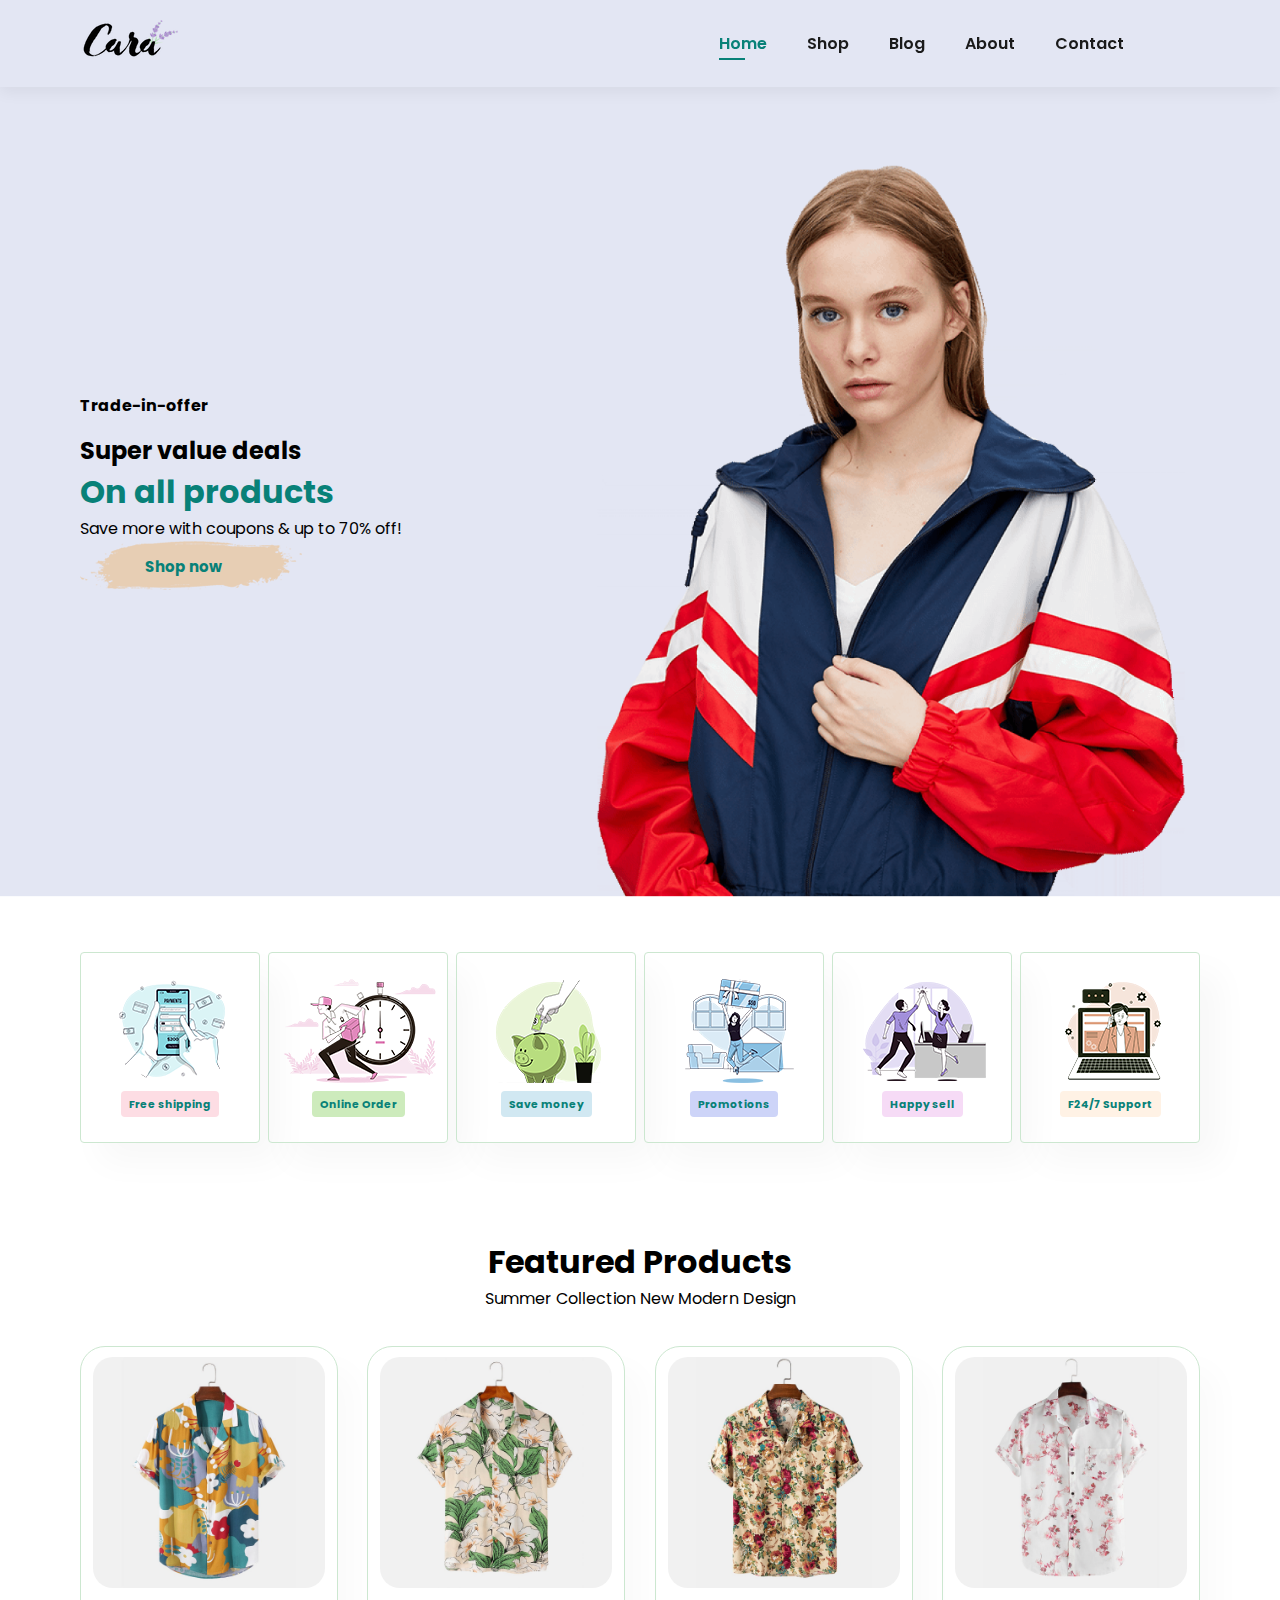
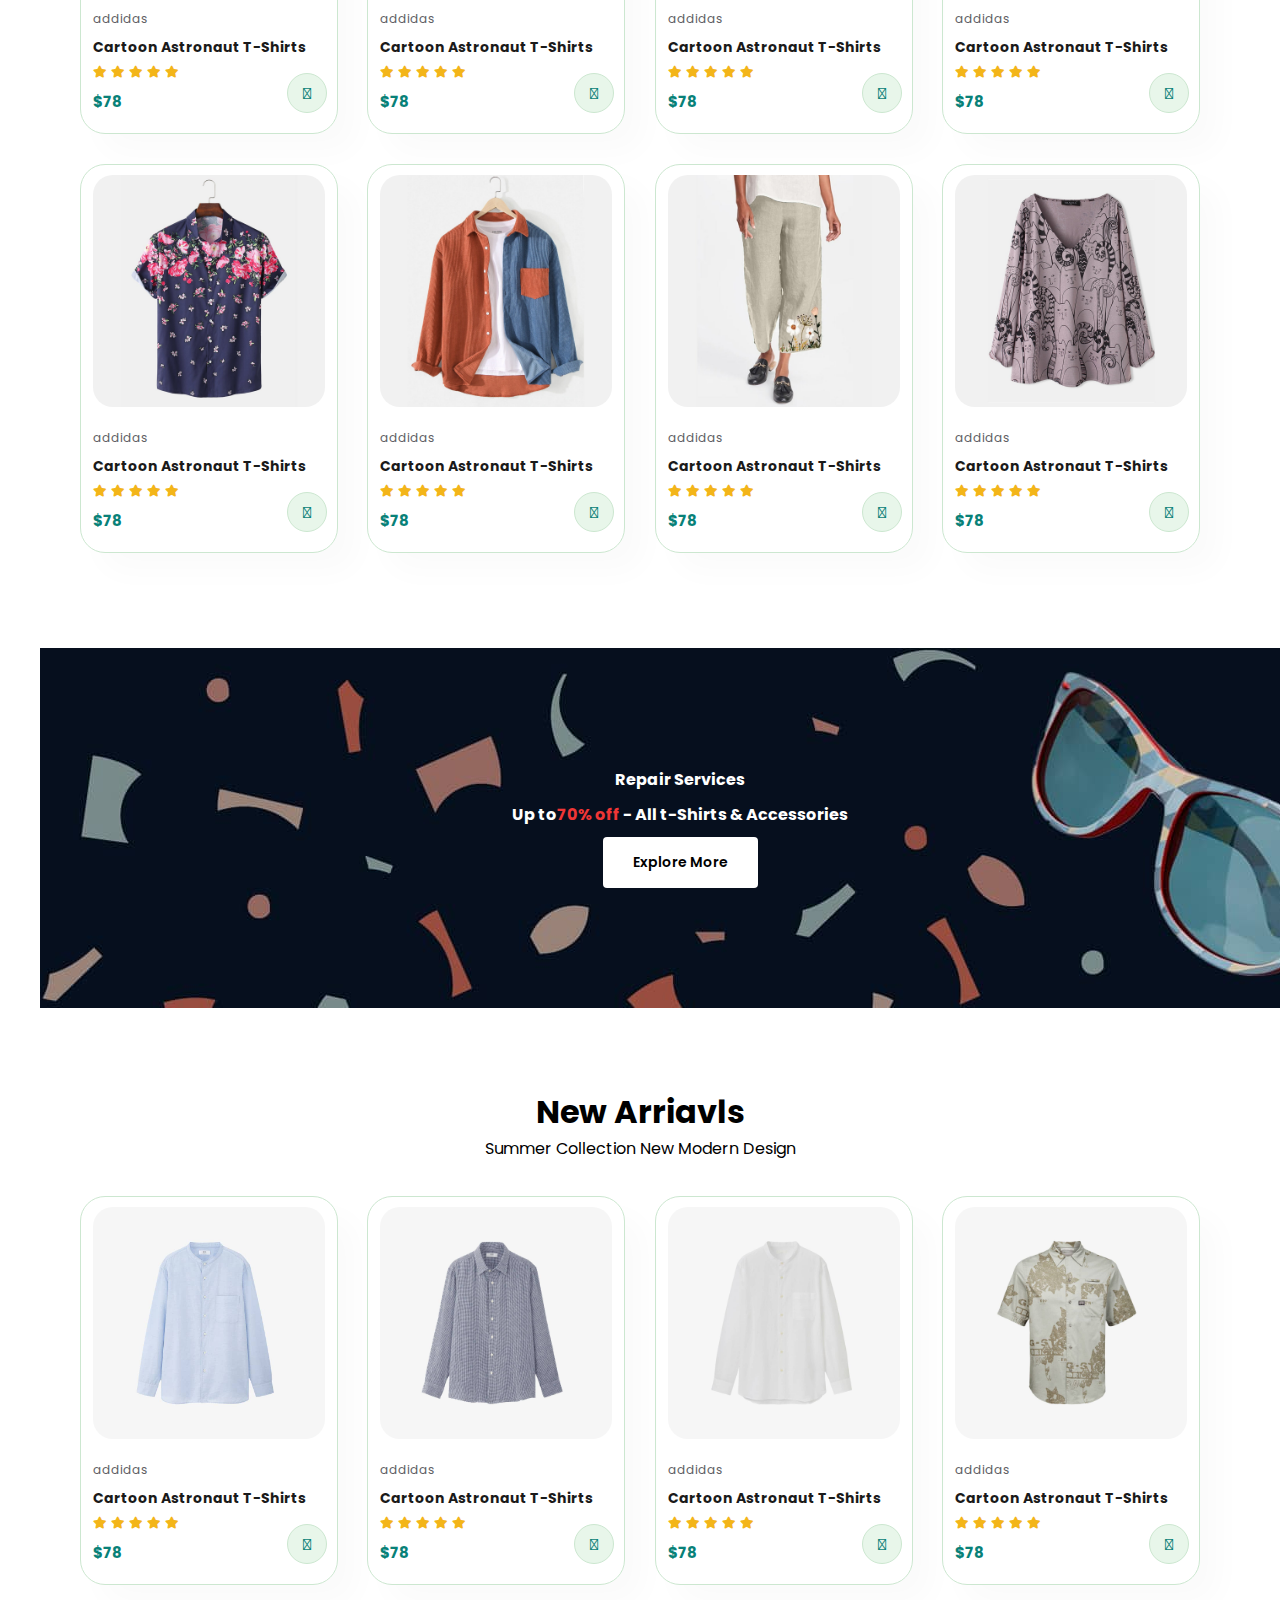
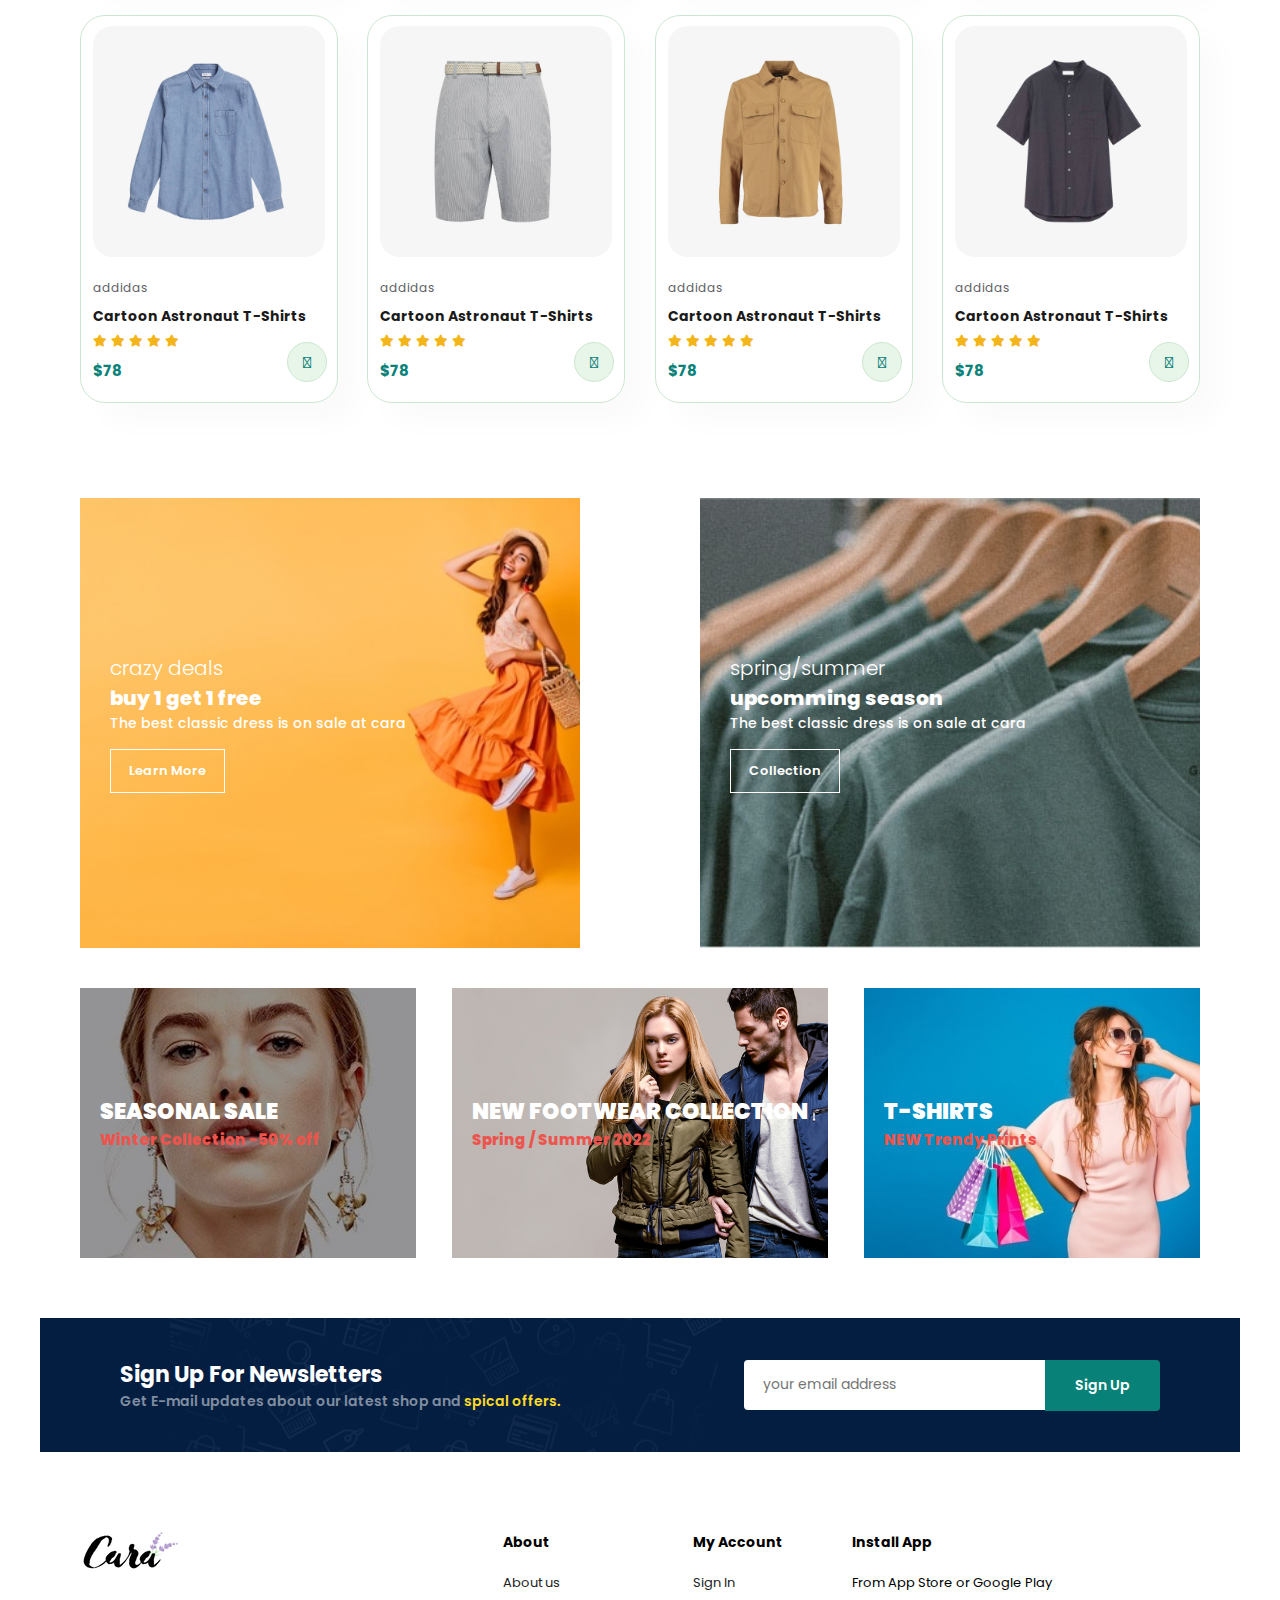
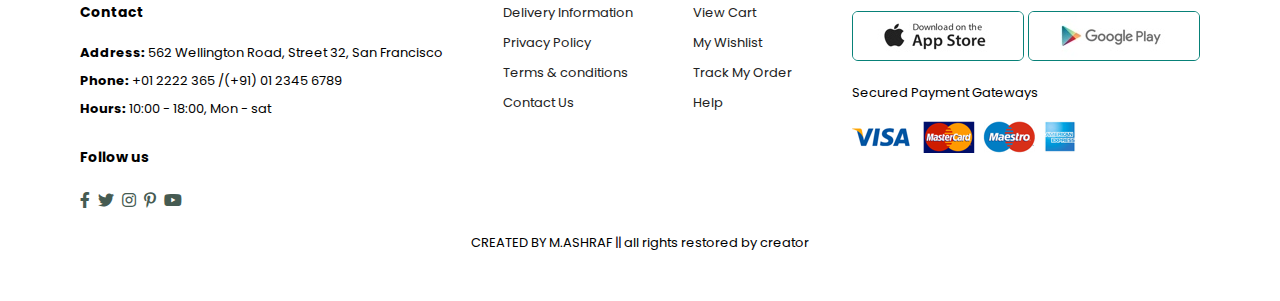
<file: index.html>
<!DOCTYPE html>
<html lang="en">
<head>
    <meta charset="UTF-8">
    <meta http-equiv="X-UA-Compatible" content="IE=edge">
    <meta name="viewport" content="width=device-width, initial-scale=1.0">
    <title>Ecommerce page</title>
    <link rel="stylesheet" href="https://use.fontawesome.com/releases/v5.15.4/css/all.css"/>
    <link rel="stylesheet" href="./style.css">
</head>
<body>
    <section id="header">
        <a href="#"><img src="img/logo.png" class="logo" alt=""></a>
        <div>
            <ul id="navbar">
                <li><a class="active" href="index.html">Home</a></li>
                <li><a href="shop.html">Shop</a></li>
                <li><a href="blog.html">Blog</a></li>
                <li><a href="about.html">About</a></li>
                <li><a href="contact.html">Contact</a></li>
                <li><a href="cart.html"><i class="far fa-shopping-bag"></i></a></li>
            </ul>
        </div>
    </section>


    <section id="hero">
        <h4>Trade-in-offer</h4>
        <h2>Super value deals</h2>
        <h1>On all products</h1>
        <p>Save more with coupons & up to 70% off!</p>
        <button>Shop now</button>
    </section>


    <section id="feature" class="section-p1">
        <div class="fe-box">
            <img src="img/features/f1.png" alt="">
            <h6>Free shipping</h6>
        </div>
        <div class="fe-box">
            <img src="img/features/f2.png" alt="">
            <h6>Online Order</h6>
        </div>
        <div class="fe-box">
            <img src="img/features/f3.png" alt="">
            <h6>Save money</h6>
        </div>
        <div class="fe-box">
            <img src="img/features/f4.png" alt="">
            <h6>Promotions</h6>
        </div>
        <div class="fe-box">
            <img src="img/features/f5.png" alt="">
            <h6>Happy sell</h6>
        </div>
        <div class="fe-box">
            <img src="img/features/f6.png" alt="">
            <h6>F24/7 Support</h6>
        </div>
    </section>

    <section id="product1" class="section-p1">
        <h1>Featured Products</h1>
        <p>Summer Collection New Modern Design</p>
        <div class="pro-container">
            <div class="pro">
                <img src="img/products/f1.jpg" alt="">
                <div class="des">
                    <span>addidas</span>
                    <h5>Cartoon Astronaut T-Shirts</h5>
                    <div class="star">
                        <i class="fas fa-star"></i>
                        <i class="fas fa-star"></i>
                        <i class="fas fa-star"></i>
                        <i class="fas fa-star"></i>
                        <i class="fas fa-star"></i>
                    </div>
                    <h4>$78</h4>
                </div>
                <a href="#"><i class="fal fa-shopping-cart cart"></i></a>
            </div>
            <div class="pro">
                <img src="img/products/f2.jpg" alt="">
                <div class="des">
                    <span>addidas</span>
                    <h5>Cartoon Astronaut T-Shirts</h5>
                    <div class="star">
                        <i class="fas fa-star"></i>
                        <i class="fas fa-star"></i>
                        <i class="fas fa-star"></i>
                        <i class="fas fa-star"></i>
                        <i class="fas fa-star"></i>
                    </div>
                    <h4>$78</h4>
                </div>
                <a href="#"><i class="fal fa-shopping-cart cart"></i></a>
            </div>
            <div class="pro">
                <img src="img/products/f3.jpg" alt="">
                <div class="des">
                    <span>addidas</span>
                    <h5>Cartoon Astronaut T-Shirts</h5>
                    <div class="star">
                        <i class="fas fa-star"></i>
                        <i class="fas fa-star"></i>
                        <i class="fas fa-star"></i>
                        <i class="fas fa-star"></i>
                        <i class="fas fa-star"></i>
                    </div>
                    <h4>$78</h4>
                </div>
                <a href="#"><i class="fal fa-shopping-cart cart"></i></a>
            </div>
            <div class="pro">
                <img src="img/products/f4.jpg" alt="">
                <div class="des">
                    <span>addidas</span>
                    <h5>Cartoon Astronaut T-Shirts</h5>
                    <div class="star">
                        <i class="fas fa-star"></i>
                        <i class="fas fa-star"></i>
                        <i class="fas fa-star"></i>
                        <i class="fas fa-star"></i>
                        <i class="fas fa-star"></i>
                    </div>
                    <h4>$78</h4>
                </div>
                <a href="#"><i class="fal fa-shopping-cart cart"></i></a>
            </div>
            <div class="pro">
                <img src="img/products/f5.jpg" alt="">
                <div class="des">
                    <span>addidas</span>
                    <h5>Cartoon Astronaut T-Shirts</h5>
                    <div class="star">
                        <i class="fas fa-star"></i>
                        <i class="fas fa-star"></i>
                        <i class="fas fa-star"></i>
                        <i class="fas fa-star"></i>
                        <i class="fas fa-star"></i>
                    </div>
                    <h4>$78</h4>
                </div>
                <a href="#"><i class="fal fa-shopping-cart cart"></i></a>
            </div>
            <div class="pro">
                <img src="img/products/f6.jpg" alt="">
                <div class="des">
                    <span>addidas</span>
                    <h5>Cartoon Astronaut T-Shirts</h5>
                    <div class="star">
                        <i class="fas fa-star"></i>
                        <i class="fas fa-star"></i>
                        <i class="fas fa-star"></i>
                        <i class="fas fa-star"></i>
                        <i class="fas fa-star"></i>
                    </div>
                    <h4>$78</h4>
                </div>
                <a href="#"><i class="fal fa-shopping-cart cart"></i></a>
            </div>
            <div class="pro">
                <img src="img/products/f7.jpg" alt="">
                <div class="des">
                    <span>addidas</span>
                    <h5>Cartoon Astronaut T-Shirts</h5>
                    <div class="star">
                        <i class="fas fa-star"></i>
                        <i class="fas fa-star"></i>
                        <i class="fas fa-star"></i>
                        <i class="fas fa-star"></i>
                        <i class="fas fa-star"></i>
                    </div>
                    <h4>$78</h4>
                </div>
                <a href="#"><i class="fal fa-shopping-cart cart"></i></a>
            </div>
           <div class="pro">
            <img src="img/products/f8.jpg" alt="">
            <div class="des">
                <span>addidas</span>
                <h5>Cartoon Astronaut T-Shirts</h5>
                <div class="star">
                    <i class="fas fa-star"></i>
                    <i class="fas fa-star"></i>
                    <i class="fas fa-star"></i>
                    <i class="fas fa-star"></i>
                    <i class="fas fa-star"></i>
                </div>
                <h4>$78</h4>
            </div>
            <a href="#"><i class="fal fa-shopping-cart cart"></i></a>
        </div>

        </div>
    </div>

    </section>

    <section id="banner" class="section-m1">
        <h4>Repair Services</h4>
        <h2>Up to<span>70% off</span>  - All t-Shirts & Accessories</h2>
        <button class="normal">Explore More</button>

    </section>
    
    <section id="product1" class="section-p1">
        <h1>New Arriavls</h1>
        <p>Summer Collection New Modern Design</p>
        <div class="pro-container">
            <div class="pro">
                <img src="img/products/n1.jpg" alt="">
                <div class="des">
                    <span>addidas</span>
                    <h5>Cartoon Astronaut T-Shirts</h5>
                    <div class="star">
                        <i class="fas fa-star"></i>
                        <i class="fas fa-star"></i>
                        <i class="fas fa-star"></i>
                        <i class="fas fa-star"></i>
                        <i class="fas fa-star"></i>
                    </div>
                    <h4>$78</h4>
                </div>
                <a href="#"><i class="fal fa-shopping-cart cart"></i></a>
            </div>
            <div class="pro">
                <img src="img/products/n2.jpg" alt="">
                <div class="des">
                    <span>addidas</span>
                    <h5>Cartoon Astronaut T-Shirts</h5>
                    <div class="star">
                        <i class="fas fa-star"></i>
                        <i class="fas fa-star"></i>
                        <i class="fas fa-star"></i>
                        <i class="fas fa-star"></i>
                        <i class="fas fa-star"></i>
                    </div>
                    <h4>$78</h4>
                </div>
                <a href="#"><i class="fal fa-shopping-cart cart"></i></a>
            </div>
            <div class="pro">
                <img src="img/products/n3.jpg" alt="">
                <div class="des">
                    <span>addidas</span>
                    <h5>Cartoon Astronaut T-Shirts</h5>
                    <div class="star">
                        <i class="fas fa-star"></i>
                        <i class="fas fa-star"></i>
                        <i class="fas fa-star"></i>
                        <i class="fas fa-star"></i>
                        <i class="fas fa-star"></i>
                    </div>
                    <h4>$78</h4>
                </div>
                <a href="#"><i class="fal fa-shopping-cart cart"></i></a>
            </div>
            <div class="pro">
                <img src="img/products/n4.jpg" alt="">
                <div class="des">
                    <span>addidas</span>
                    <h5>Cartoon Astronaut T-Shirts</h5>
                    <div class="star">
                        <i class="fas fa-star"></i>
                        <i class="fas fa-star"></i>
                        <i class="fas fa-star"></i>
                        <i class="fas fa-star"></i>
                        <i class="fas fa-star"></i>
                    </div>
                    <h4>$78</h4>
                </div>
                <a href="#"><i class="fal fa-shopping-cart cart"></i></a>
            </div>
            <div class="pro">
                <img src="img/products/n5.jpg" alt="">
                <div class="des">
                    <span>addidas</span>
                    <h5>Cartoon Astronaut T-Shirts</h5>
                    <div class="star">
                        <i class="fas fa-star"></i>
                        <i class="fas fa-star"></i>
                        <i class="fas fa-star"></i>
                        <i class="fas fa-star"></i>
                        <i class="fas fa-star"></i>
                    </div>
                    <h4>$78</h4>
                </div>
                <a href="#"><i class="fal fa-shopping-cart cart"></i></a>
            </div>
            <div class="pro">
                <img src="img/products/n6.jpg" alt="">
                <div class="des">
                    <span>addidas</span>
                    <h5>Cartoon Astronaut T-Shirts</h5>
                    <div class="star">
                        <i class="fas fa-star"></i>
                        <i class="fas fa-star"></i>
                        <i class="fas fa-star"></i>
                        <i class="fas fa-star"></i>
                        <i class="fas fa-star"></i>
                    </div>
                    <h4>$78</h4>
                </div>
                <a href="#"><i class="fal fa-shopping-cart cart"></i></a>
            </div>
            <div class="pro">
                <img src="img/products/n7.jpg" alt="">
                <div class="des">
                    <span>addidas</span>
                    <h5>Cartoon Astronaut T-Shirts</h5>
                    <div class="star">
                        <i class="fas fa-star"></i>
                        <i class="fas fa-star"></i>
                        <i class="fas fa-star"></i>
                        <i class="fas fa-star"></i>
                        <i class="fas fa-star"></i>
                    </div>
                    <h4>$78</h4>
                </div>
                <a href="#"><i class="fal fa-shopping-cart cart"></i></a>
            </div>
            <div class="pro">
                <img src="img/products/n8.jpg" alt="">
                <div class="des">
                    <span>addidas</span>
                    <h5>Cartoon Astronaut T-Shirts</h5>
                    <div class="star">
                        <i class="fas fa-star"></i>
                        <i class="fas fa-star"></i>
                        <i class="fas fa-star"></i>
                        <i class="fas fa-star"></i>
                        <i class="fas fa-star"></i>
                    </div>
                    <h4>$78</h4>
                </div>
                <a href="#"><i class="fal fa-shopping-cart cart"></i></a>
            </div>
        </section>

        <section id="sm-banner"class="section-p1">
            <div class="banner-box">
                <h4>crazy deals</h4>
                <h2>buy 1 get 1 free</h2>
                <span>The best classic dress is on sale at cara</span>
                <button class="white">Learn More</button>

            </div>
            <div class="banner-box banner-box2 ">
                <h4>spring/summer</h4>
                <h2>upcomming season</h2>
                <span>The best classic dress is on sale at cara</span>
                <button class="white">Collection</button>

            </div>

        </section>

        <section id="banner3">
            <div class="banner-box">
                <h2>SEASONAL SALE</h2>
                <h3>Winter Collection -50% off</h>
            </div>
            <div class="banner-box banner-box2">
                <h2>NEW FOOTWEAR COLLECTION</h2>
                <h3>Spring / Summer 2022</h3>
            </div>
            <div class="banner-box banner-box3">
                <h2>T-SHIRTS</h2>
                <h3>NEW Trendy Prints</h>
            </div>
        </section>

        <section id="newsletter"class="section-p1 section-m1">
            <div class="newstext">
                <h4>Sign Up For Newsletters</h4>
                <P>Get E-mail updates about our latest shop and <span>spical offers.</span></P>
            </div>
            <div class="form">
                <input type="text" placeholder="your email address ">
                <button class="normal">Sign Up</button>

            </div>
        </section>

        <footer class="section-p1">
            <div class="col">
                <img  class="logo" src="img/logo.png" alt="">
                <h4>Contact</h4>
                <p><strong>Address: </strong> 562 Wellington Road, Street 32, San Francisco</p>
                <p><strong>Phone: </strong> +01 2222 365 /(+91) 01 2345 6789</p>
                <p><strong>Hours: </strong> 10:00 - 18:00, Mon - sat</p>
                <div class="follow">
                    <h4>Follow us</h4>
                    <div class="icon">
                        <i class="fab fa-facebook-f"></i>
                        <i class="fab fa-twitter"></i>
                        <i class="fab fa-instagram"></i>
                        <i class="fab fa-pinterest-p"></i>
                        <i class="fab fa-youtube"></i>
                    </div>
                </div>
            </div>
            <div class="col">
                <h4>About</h4>
                <a href="#">About us</a>
                <a href="#">Delivery Information</a>
                <a href="#">Privacy Policy</a>
                <a href="#">Terms & conditions</a>
                <a href="#">Contact Us</a>
            </div>

            <div class="col">
                <h4>My Account</h4>
                <a href="#">Sign In</a>
                <a href="#">View Cart</a>
                <a href="#">My Wishlist </a>
                <a href="#">Track My Order</a>
                <a href="#">Help</a>
            </div>

            <div class="col install">
                <h4>Install App</h4>
                <P>From App Store or Google Play</P>
                <div class="row">
                    <img src="img/pay/app.jpg" alt="">
                    <img src="img/pay/play.jpg" alt="">
                </div>
                <p>Secured Payment Gateways</p>
                <img src="img/pay/pay.png" alt="">
            </div>

            <div class="copyright">
                <p>CREATED BY M.ASHRAF || all rights restored by creator</p>
            </div>
        </footer>

    
    <script src="./script.js"></script>
</body>
</html>
</file>
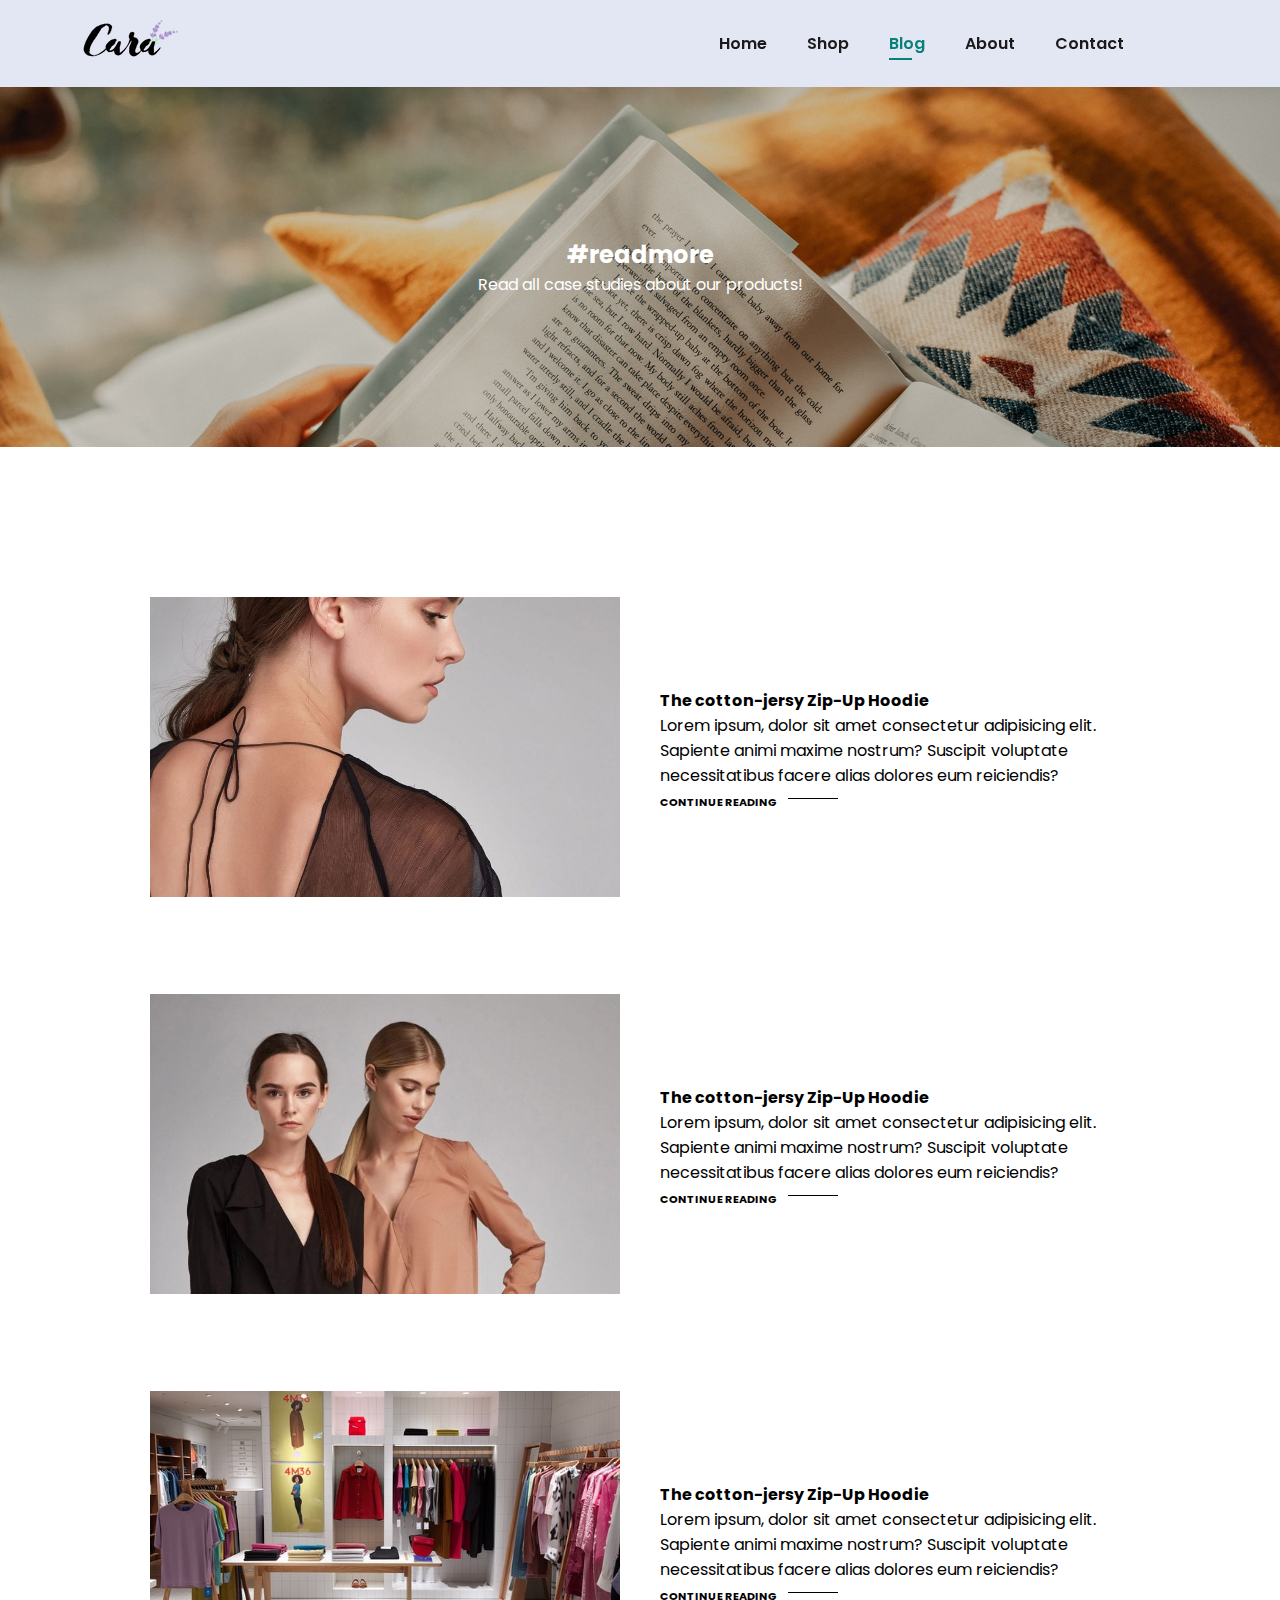
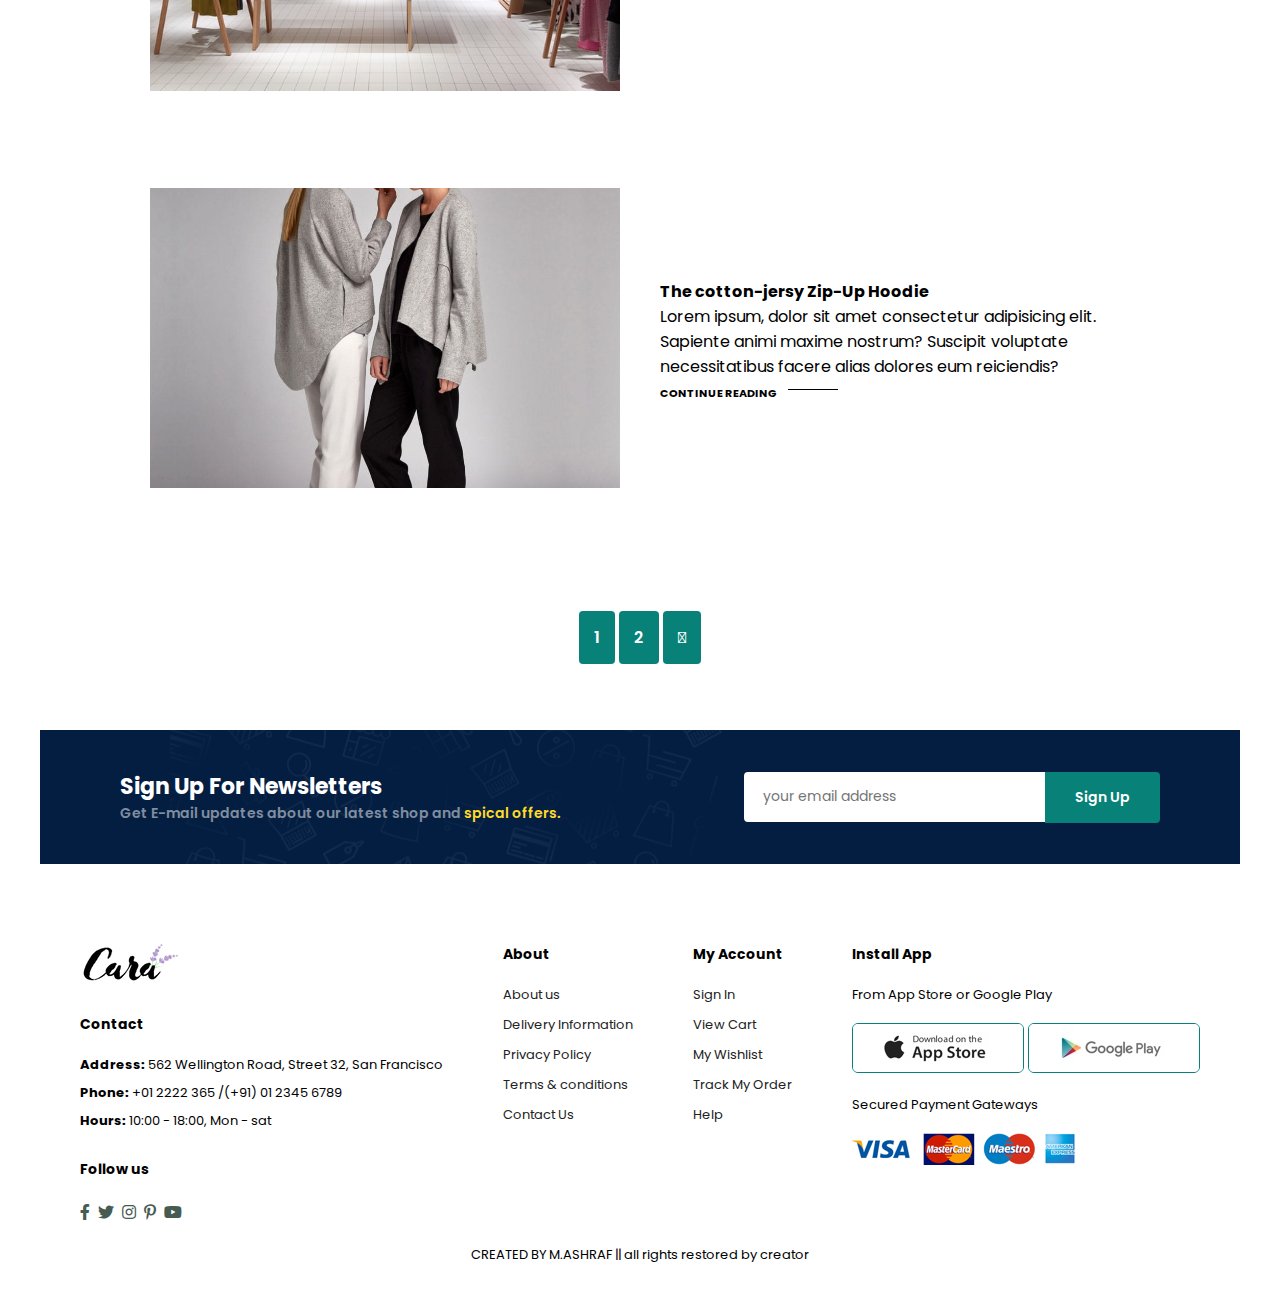
<file: blog.html>
<!DOCTYPE html>
<html lang="en">
<head>
    <meta charset="UTF-8">
    <meta http-equiv="X-UA-Compatible" content="IE=edge">
    <meta name="viewport" content="width=device-width, initial-scale=1.0">
    <title>Ecommerce page</title>
    <link rel="stylesheet" href="https://use.fontawesome.com/releases/v5.15.4/css/all.css"/>
    <link rel="stylesheet" href="./style.css">
</head>
<body>
    <section id="header">
        <a href="#"><img src="img/logo.png" class="logo" alt=""></a>
        <div>
            <ul id="navbar">
                <li><a  href="index.html">Home</a></li>
                <li><a href="shop.html">Shop</a></li>
                <li><a class="active" href="blog.html">Blog</a></li>
                <li><a href="about.html">About</a></li>
                <li><a href="contact.html">Contact</a></li>
                <li><a href="cart.html"><i class="far fa-shopping-bag"></i></a></li>
            </ul>
        </div>
    </section>

    <section id="page-header" class="blog-header">
        
        <h2>#readmore</h2>
        
        <p>Read all case studies about our products!</p>
       
    </section>

    <section id="blog">
        <div class="blog-box">
            <div class="blog-img">
                <img src="img/blog/b1.jpg" alt="">
            </div>
            <div class="blog-details">
                <h4>The cotton-jersy Zip-Up Hoodie </h4>
                <p>Lorem ipsum, dolor sit amet consectetur adipisicing elit. Sapiente animi maxime nostrum? Suscipit voluptate necessitatibus facere alias dolores eum reiciendis?</p>
                <a href="#">CONTINUE READING</a>
            </div>
        </div>  
              </div>
              <div class="blog-box">
                <div class="blog-img">
                    <img src="img/blog/b2.jpg" alt="">
                </div>
                <div class="blog-details">
                    <h4>The cotton-jersy Zip-Up Hoodie </h4>
                    <p>Lorem ipsum, dolor sit amet consectetur adipisicing elit. Sapiente animi maxime nostrum? Suscipit voluptate necessitatibus facere alias dolores eum reiciendis?</p>
                    <a href="#">CONTINUE READING</a>
                </div>
            </div>  
                  </div>
                  <div class="blog-box">
                    <div class="blog-img">
                        <img src="img/blog/b3.jpg" alt="">
                    </div>
                    <div class="blog-details">
                        <h4>The cotton-jersy Zip-Up Hoodie </h4>
                        <p>Lorem ipsum, dolor sit amet consectetur adipisicing elit. Sapiente animi maxime nostrum? Suscipit voluptate necessitatibus facere alias dolores eum reiciendis?</p>
                        <a href="#">CONTINUE READING</a>
                    </div>
                </div>  
                      </div>
                      <div class="blog-box">
                        <div class="blog-img">
                            <img src="img/blog/b4.jpg" alt="">
                        </div>
                        <div class="blog-details">
                            <h4>The cotton-jersy Zip-Up Hoodie </h4>
                            <p>Lorem ipsum, dolor sit amet consectetur adipisicing elit. Sapiente animi maxime nostrum? Suscipit voluptate necessitatibus facere alias dolores eum reiciendis?</p>
                            <a href="#">CONTINUE READING</a>
                        </div>
                    </div>  
                          </div>
    </section>


        <section id="pagination" class="section-p1">
            <a href="#">1</a>
            <a href="#">2</a>
            <a href="#"><i class="fal fa-long-arrow-alt-right"></i></a>
        </section>

        <section id="newsletter"class="section-p1 section-m1">
            <div class="newstext">
                <h4>Sign Up For Newsletters</h4>
                <P>Get E-mail updates about our latest shop and <span>spical offers.</span></P>
            </div>
            <div class="form">
                <input type="text" placeholder="your email address ">
                <button class="normal">Sign Up</button>

            </div>
        </section>

        <footer class="section-p1">
            <div class="col">
                <img  class="logo" src="img/logo.png" alt="">
                <h4>Contact</h4>
                <p><strong>Address: </strong> 562 Wellington Road, Street 32, San Francisco</p>
                <p><strong>Phone: </strong> +01 2222 365 /(+91) 01 2345 6789</p>
                <p><strong>Hours: </strong> 10:00 - 18:00, Mon - sat</p>
                <div class="follow">
                    <h4>Follow us</h4>
                    <div class="icon">
                        <i class="fab fa-facebook-f"></i>
                        <i class="fab fa-twitter"></i>
                        <i class="fab fa-instagram"></i>
                        <i class="fab fa-pinterest-p"></i>
                        <i class="fab fa-youtube"></i>
                    </div>
                </div>
            </div>
            <div class="col">
                <h4>About</h4>
                <a href="#">About us</a>
                <a href="#">Delivery Information</a>
                <a href="#">Privacy Policy</a>
                <a href="#">Terms & conditions</a>
                <a href="#">Contact Us</a>
            </div>

            <div class="col">
                <h4>My Account</h4>
                <a href="#">Sign In</a>
                <a href="#">View Cart</a>
                <a href="#">My Wishlist </a>
                <a href="#">Track My Order</a>
                <a href="#">Help</a>
            </div>

            <div class="col install">
                <h4>Install App</h4>
                <P>From App Store or Google Play</P>
                <div class="row">
                    <img src="img/pay/app.jpg" alt="">
                    <img src="img/pay/play.jpg" alt="">
                </div>
                <p>Secured Payment Gateways</p>
                <img src="img/pay/pay.png" alt="">
            </div>

            <div class="copyright">
                <p>CREATED BY M.ASHRAF || all rights restored by creator</p>
            </div>
        </footer>

    
    <script src="./script.js"></script>
</body>
</html>
</file>
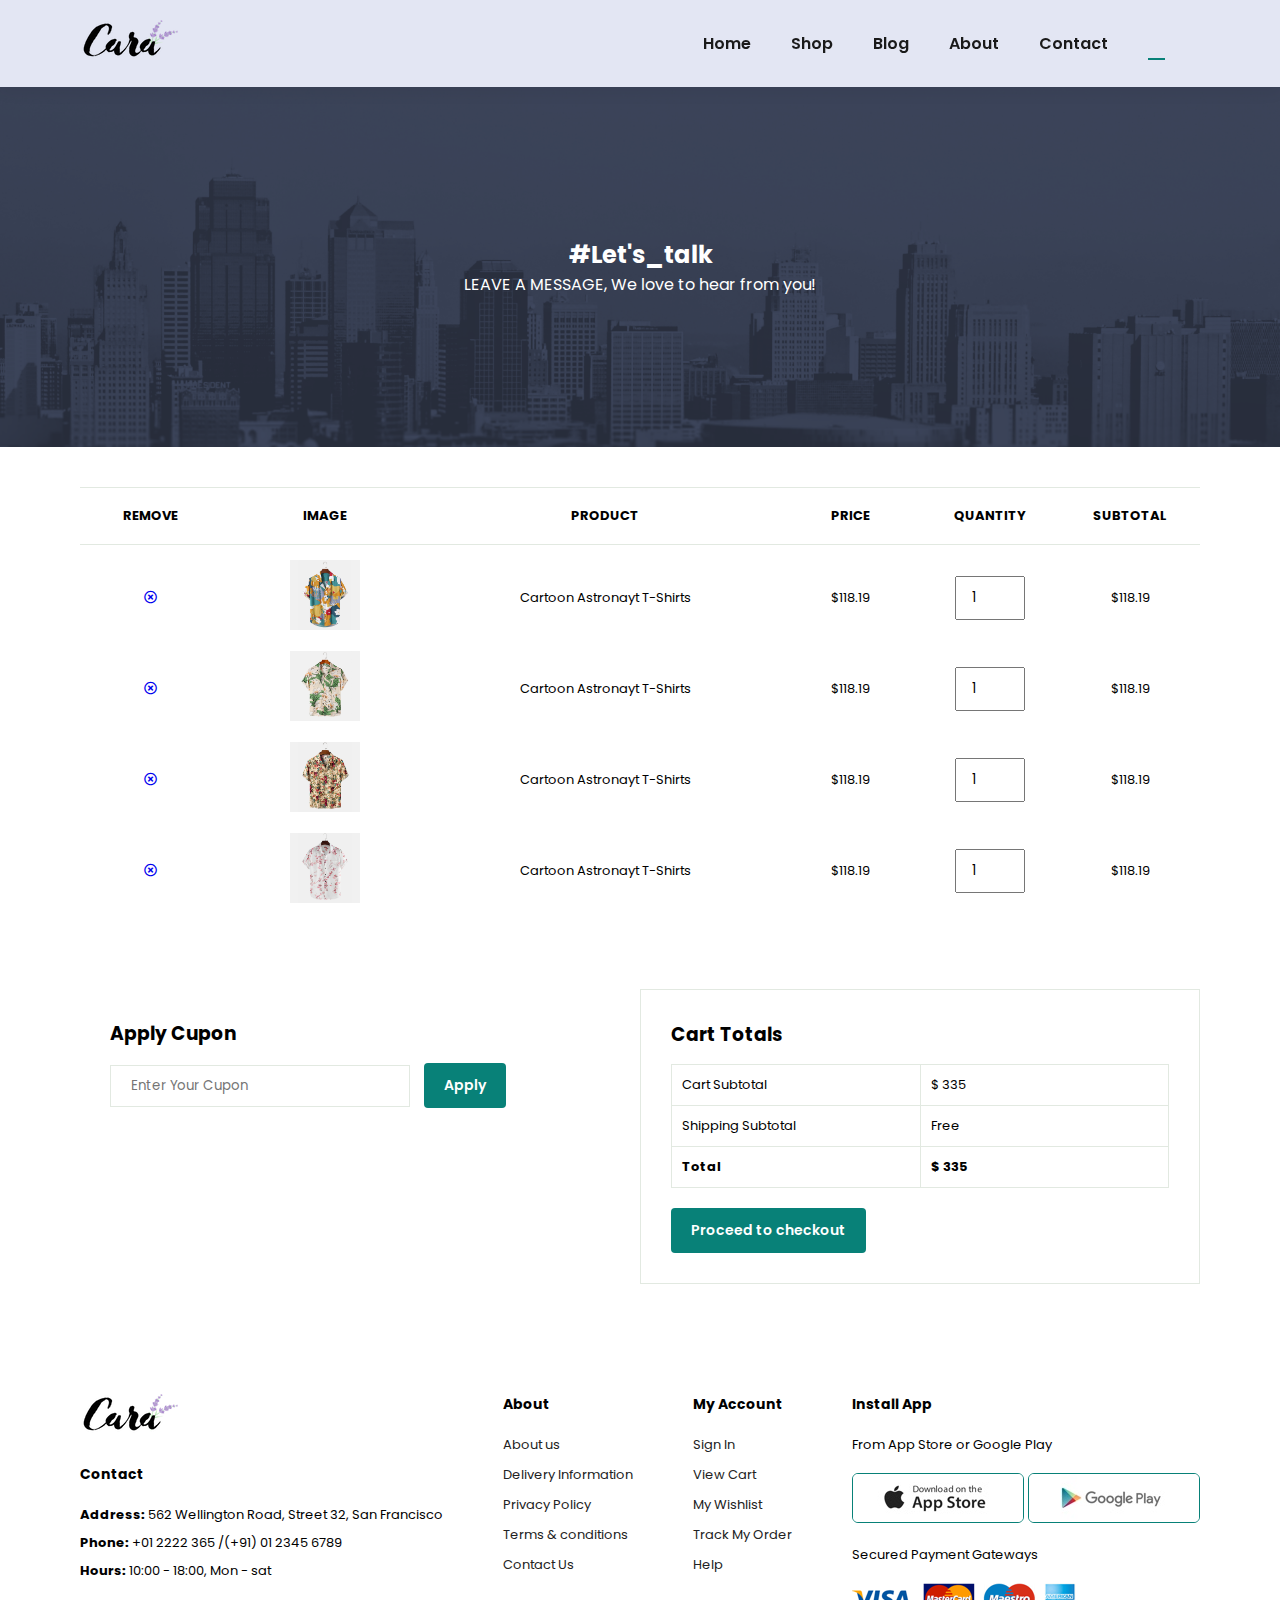
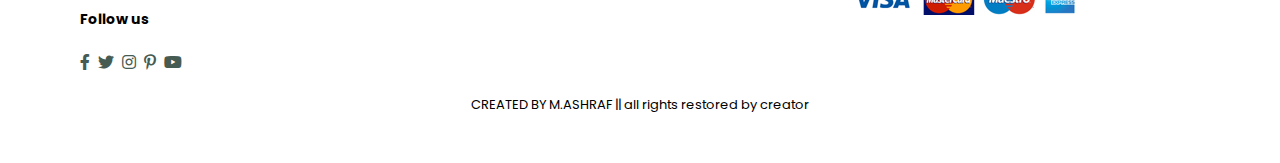
<file: cart.html>
<!DOCTYPE html>
<html lang="en">
<head>
    <meta charset="UTF-8">
    <meta http-equiv="X-UA-Compatible" content="IE=edge">
    <meta name="viewport" content="width=device-width, initial-scale=1.0">
    <title>Ecommerce page</title>
    <link rel="stylesheet" href="https://use.fontawesome.com/releases/v5.15.4/css/all.css"/>
    <link rel="stylesheet" href="./style.css">
</head>
<body>
    <section id="header">
        <a href="#"><img src="img/logo.png" class="logo" alt=""></a>
        <div>
            <ul id="navbar">
                <li><a href="index.html">Home</a></li>
                <li><a href="shop.html">Shop</a></li>
                <li><a href="blog.html">Blog</a></li>
                <li><a href="about.html">About</a></li>
                <li><a  href="contact.html">Contact</a></li>
                <li id="lg-bag"><a class="active" href="cart.html"><i class="far fa-shopping-bag"></i></a></li>
                <a href="#" id="close"><i class="far fa-times"></i></a>
            </ul>
        </div>
    </section>

    <section id="page-header" class="about-header">
        
        <h2>#Let's_talk</h2>
        
        <p>LEAVE A MESSAGE, We love to hear from you!</p>
       
    </section>
  <section id="cart" class="section-p1">
    <table width="100%">
        <thead>
            <tr>
                <td>Remove</td>
                <td>Image</td>
                <td>Product</td>
                <td>Price</td>
                <td>Quantity</td>
                <td>Subtotal</td>
            </tr>
        </thead>
        <tbody>
            <tr>
                <td><a href="#"><i class="far fa-times-circle"></i></a></td>
                <td><img src="img/products/f1.jpg" alt=""></td>
                <td>Cartoon Astronayt T-Shirts</td>
                <td>$118.19</td>
                <td><input type="number" value="1"></td>
                <td>$118.19</td>
            </tr>
            <tr>
                <td><a href="#"><i class="far fa-times-circle"></i></a></td>
                <td><img src="img/products/f2.jpg" alt=""></td>
                <td>Cartoon Astronayt T-Shirts</td>
                <td>$118.19</td>
                <td><input type="number" value="1"></td>
                <td>$118.19</td>
            </tr>
            <tr>
                <td><a href="#"><i class="far fa-times-circle"></i></a></td>
                <td><img src="img/products/f3.jpg" alt=""></td>
                <td>Cartoon Astronayt T-Shirts</td>
                <td>$118.19</td>
                <td><input type="number" value="1"></td>
                <td>$118.19</td>
            </tr>
            <tr>
                <td><a href="#"><i class="far fa-times-circle"></i></a></td>
                <td><img src="img/products/f4.jpg" alt=""></td>
                <td>Cartoon Astronayt T-Shirts</td>
                <td>$118.19</td>
                <td><input type="number" value="1"></td>
                <td>$118.19</td>
            </tr>
        </tbody>
    </table>
  </section>

  <section id="cart-add" class="section-p1">
    <div id="cupon">
        <h3>Apply Cupon</h3>
        <div>
            <input type="text" placeholder="Enter Your Cupon">
            <button class="normal">Apply</button>
        </div>
    </div>

    <div id="subtotal">
        <h3>Cart Totals</h3>
        <table>
            <tr>
                <td>Cart Subtotal</td>
                <td>$ 335</td>
            </tr>
            <tr>
                <td>Shipping Subtotal</td>
                <td>Free</td>
            </tr>
            <tr>
                <td><strong>Total</strong></td>
                <td><strong>$ 335</strong></td>
            </tr>
        </table>
        <button class="normal">Proceed to checkout</button>
    </div>
  </section>

        <footer class="section-p1">
            <div class="col">
                <img  class="logo" src="img/logo.png" alt="">
                <h4>Contact</h4>
                <p><strong>Address: </strong> 562 Wellington Road, Street 32, San Francisco</p>
                <p><strong>Phone: </strong> +01 2222 365 /(+91) 01 2345 6789</p>
                <p><strong>Hours: </strong> 10:00 - 18:00, Mon - sat</p>
                <div class="follow">
                    <h4>Follow us</h4>
                    <div class="icon">
                        <i class="fab fa-facebook-f"></i>
                        <i class="fab fa-twitter"></i>
                        <i class="fab fa-instagram"></i>
                        <i class="fab fa-pinterest-p"></i>
                        <i class="fab fa-youtube"></i>
                    </div>
                </div>
            </div>
            <div class="col">
                <h4>About</h4>
                <a href="#">About us</a>
                <a href="#">Delivery Information</a>
                <a href="#">Privacy Policy</a>
                <a href="#">Terms & conditions</a>
                <a href="#">Contact Us</a>
            </div>

            <div class="col">
                <h4>My Account</h4>
                <a href="#">Sign In</a>
                <a href="#">View Cart</a>
                <a href="#">My Wishlist </a>
                <a href="#">Track My Order</a>
                <a href="#">Help</a>
            </div>

            <div class="col install">
                <h4>Install App</h4>
                <P>From App Store or Google Play</P>
                <div class="row">
                    <img src="img/pay/app.jpg" alt="">
                    <img src="img/pay/play.jpg" alt="">
                </div>
                <p>Secured Payment Gateways</p>
                <img src="img/pay/pay.png" alt="">
            </div>

            <div class="copyright">
                <p>CREATED BY M.ASHRAF || all rights restored by creator</p>
            </div>
        </footer>

    
    <script src="./script.js"></script>
</body>
</html>
</file>
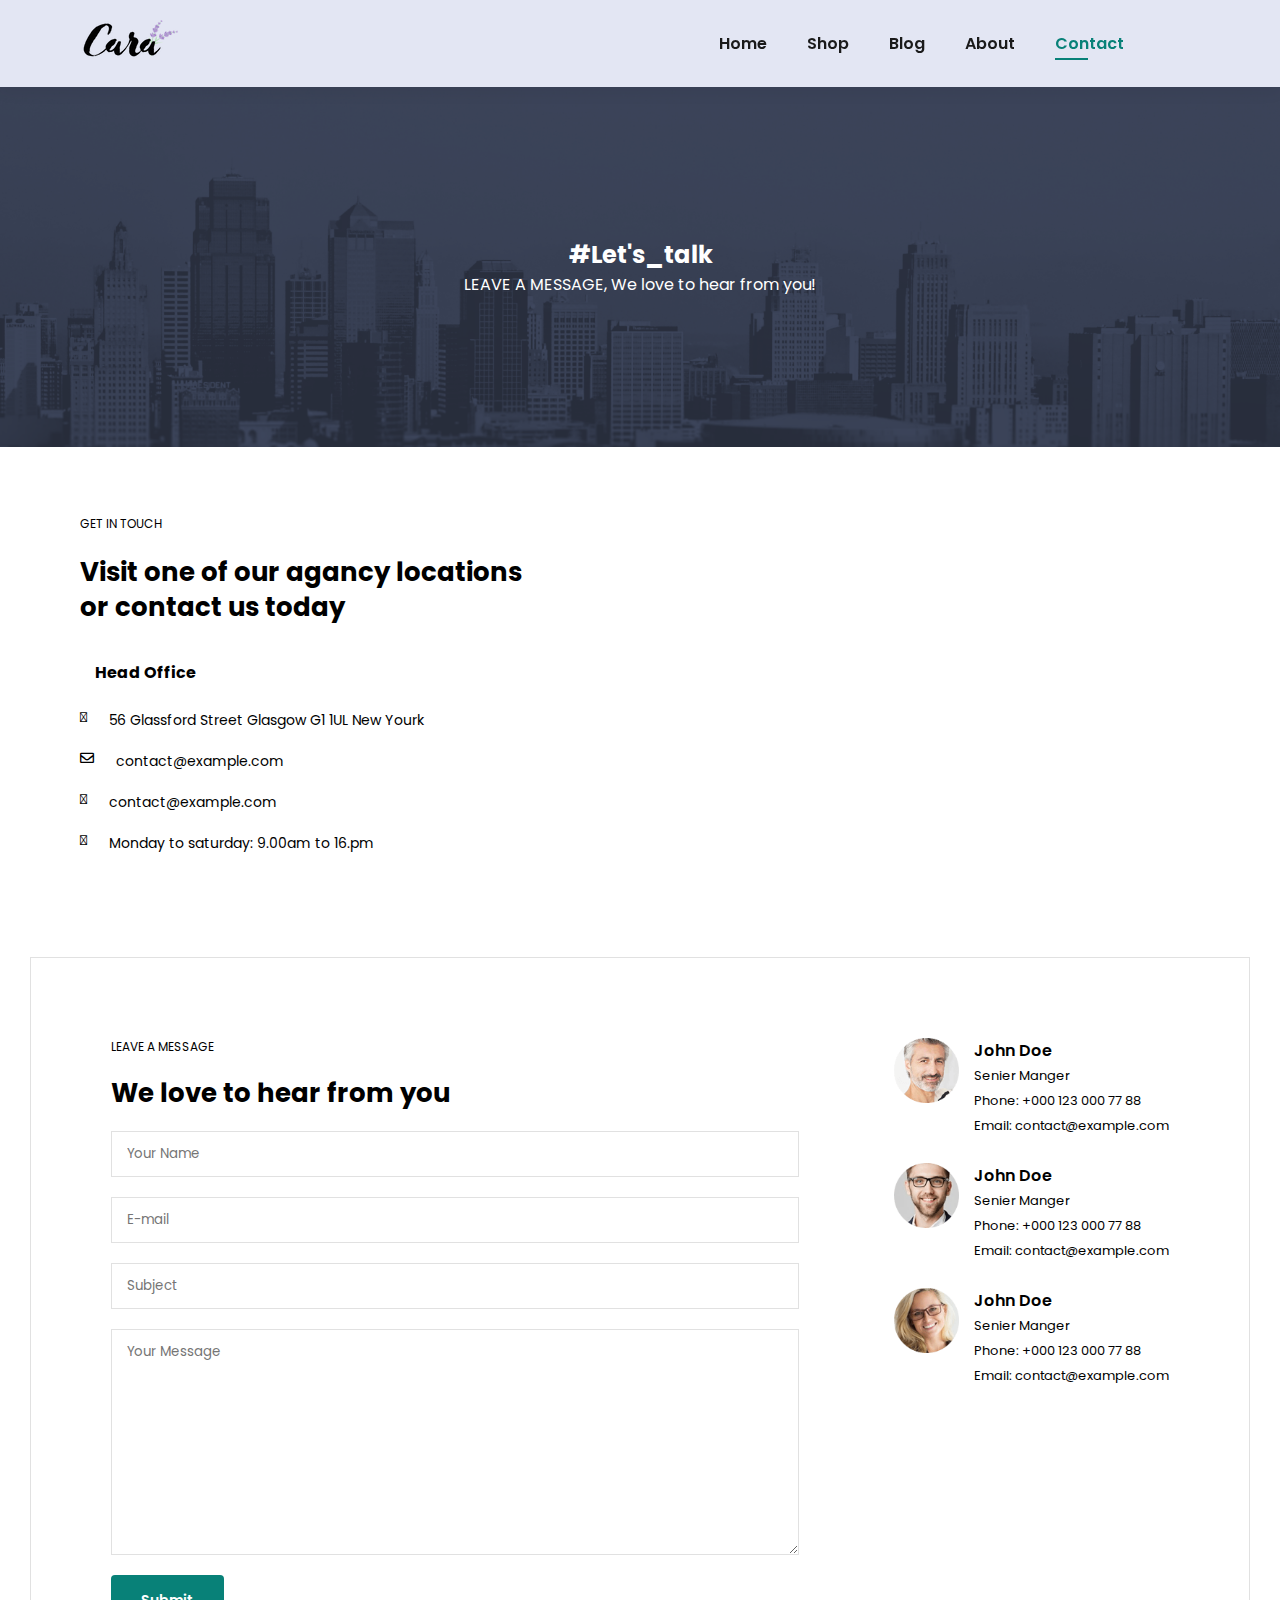
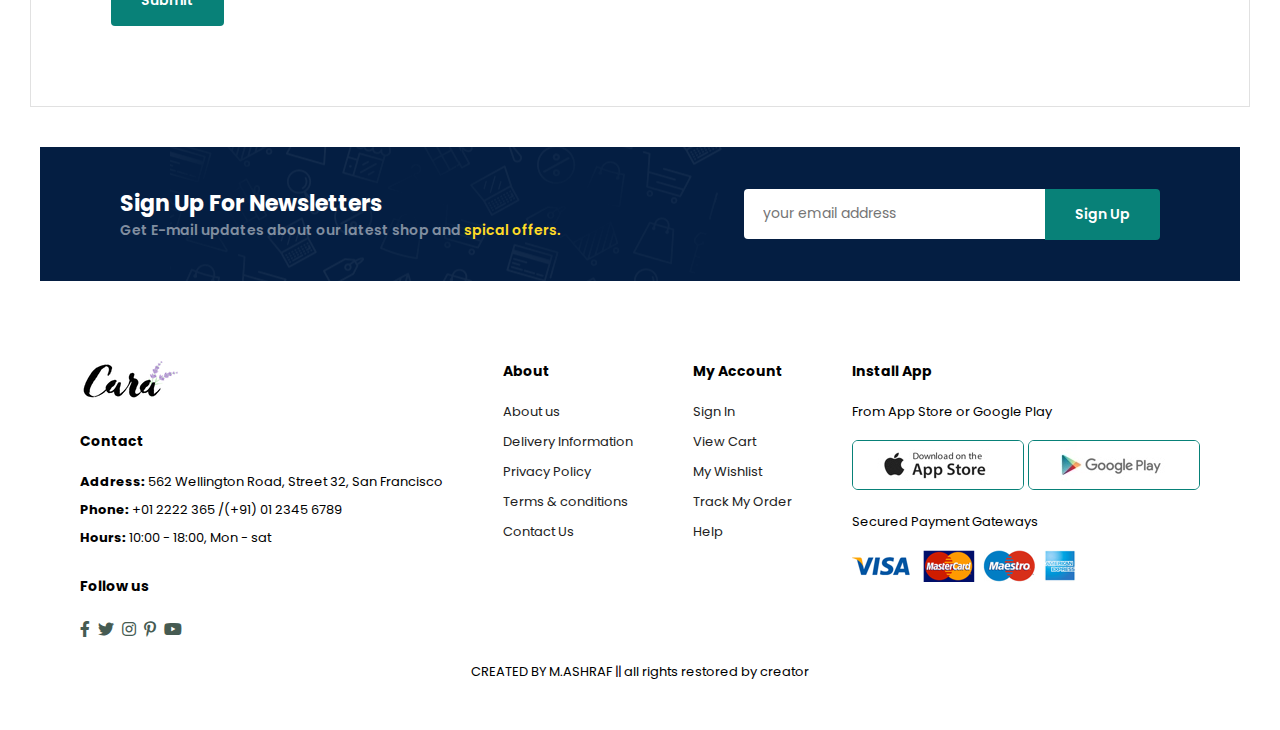
<file: contact.html>
<!DOCTYPE html>
<html lang="en">
<head>
    <meta charset="UTF-8">
    <meta http-equiv="X-UA-Compatible" content="IE=edge">
    <meta name="viewport" content="width=device-width, initial-scale=1.0">
    <title>Ecommerce page</title>
    <link rel="stylesheet" href="https://use.fontawesome.com/releases/v5.15.4/css/all.css"/>
    <link rel="stylesheet" href="./style.css">
</head>
<body>
    <section id="header">
        <a href="#"><img src="img/logo.png" class="logo" alt=""></a>
        <div>
            <ul id="navbar">
                <li><a href="index.html">Home</a></li>
                <li><a href="shop.html">Shop</a></li>
                <li><a href="blog.html">Blog</a></li>
                <li><a  href="about.html">About</a></li>
                <li><a  class="active" href="contact.html">Contact</a></li>
                <li><a href="cart.html"><i class="far fa-shopping-bag"></i></a></li>
            </ul>
        </div>
    </section>

    <section id="page-header" class="about-header">
        
        <h2>#Let's_talk</h2>
        
        <p>LEAVE A MESSAGE, We love to hear from you!</p>
       
    </section>
    <section id="contact-details" class="section-p1">
        <div class="details">
            <span>GET IN TOUCH</span>
            <h2>Visit one of our agancy locations or contact us today</h2>
            <h3>Head Office</h3>
            <div>
                <li>
                    <i class="fal fa-map"></i>
                    <p>56 Glassford Street Glasgow G1 1UL New Yourk</p>
                </li>
                <li>
                    <i class="far fa-envelope"></i>
                    <p>contact@example.com</p>
                </li>
                <li>
                    <i class="fal fa-phone-alt"></i>
                    <p>contact@example.com</p>
                </li>
                <li>
                    <i class="fal fa-clock"></i>
                    <p>Monday to saturday: 9.00am to 16.pm</p>
                </li>
            </div>
        </div>
                <div class="map">
                    <iframe src="https://www.google.com/maps/embed?pb=!1m18!1m12!1m3!1d27647.09826394479!2d31.249637115625!3d29.98266920000001!2m3!1f0!2f0!3f0!3m2!1i1024!2i768!4f13.1!3m3!1m2!1s0x1458388b7564400d%3A0xab2578ea95e6631f!2sModern%20Academy%20(CS%20Department)!5e0!3m2!1sen!2seg!4v1671390514638!5m2!1sen!2seg" width="600" height="450" style="border:0;" allowfullscreen="" loading="lazy" referrerpolicy="no-referrer-when-downgrade"></iframe>
                </div> 
       </section>
       <section id="form-details">
        <form action="">
                    <span>LEAVE A MESSAGE</span>
                    <h1>We love to hear from you</h1>
                    <input type="text" placeholder="Your Name">
                    <input type="text" placeholder="E-mail">
                    <input type="text" placeholder="Subject"> 
                    <textarea placeholder="Your Message" cols="30" rows="10"></textarea>
                    <button class="normal">Submit</button>
        </form>
        <div class="people">
            <div>
                <img src="img/people/1.png" alt="">
                <P><span>John Doe</span>Senier Manger<br>Phone: +000 123 000 77 88<br>Email: contact@example.com</P>
            </div>
            <div>
                <img src="img/people/2.png" alt="">
                <P><span>John Doe</span>Senier Manger<br>Phone: +000 123 000 77 88<br>Email: contact@example.com</P>
            </div>
            <div>
                <img src="img/people/3.png" alt="">
                <P><span>John Doe</span>Senier Manger<br>Phone: +000 123 000 77 88<br>Email: contact@example.com</P>
            </div>

        </div>
       </section>
    <section id="newsletter"class="section-p1 section-m1">
        <div class="newstext">
            <h4>Sign Up For Newsletters</h4>
            <P>Get E-mail updates about our latest shop and <span>spical offers.</span></P>
        </div>
        <div class="form">
            <input type="text" placeholder="your email address ">
            <button class="normal">Sign Up</button>

        </div>
    </section>

        <footer class="section-p1">
            <div class="col">
                <img  class="logo" src="img/logo.png" alt="">
                <h4>Contact</h4>
                <p><strong>Address: </strong> 562 Wellington Road, Street 32, San Francisco</p>
                <p><strong>Phone: </strong> +01 2222 365 /(+91) 01 2345 6789</p>
                <p><strong>Hours: </strong> 10:00 - 18:00, Mon - sat</p>
                <div class="follow">
                    <h4>Follow us</h4>
                    <div class="icon">
                        <i class="fab fa-facebook-f"></i>
                        <i class="fab fa-twitter"></i>
                        <i class="fab fa-instagram"></i>
                        <i class="fab fa-pinterest-p"></i>
                        <i class="fab fa-youtube"></i>
                    </div>
                </div>
            </div>
            <div class="col">
                <h4>About</h4>
                <a href="#">About us</a>
                <a href="#">Delivery Information</a>
                <a href="#">Privacy Policy</a>
                <a href="#">Terms & conditions</a>
                <a href="#">Contact Us</a>
            </div>

            <div class="col">
                <h4>My Account</h4>
                <a href="#">Sign In</a>
                <a href="#">View Cart</a>
                <a href="#">My Wishlist </a>
                <a href="#">Track My Order</a>
                <a href="#">Help</a>
            </div>

            <div class="col install">
                <h4>Install App</h4>
                <P>From App Store or Google Play</P>
                <div class="row">
                    <img src="img/pay/app.jpg" alt="">
                    <img src="img/pay/play.jpg" alt="">
                </div>
                <p>Secured Payment Gateways</p>
                <img src="img/pay/pay.png" alt="">
            </div>

            <div class="copyright">
                <p>CREATED BY M.ASHRAF || all rights restored by creator</p>
            </div>
        </footer>

    
    <script src="./script.js"></script>
</body>
</html>
</file>
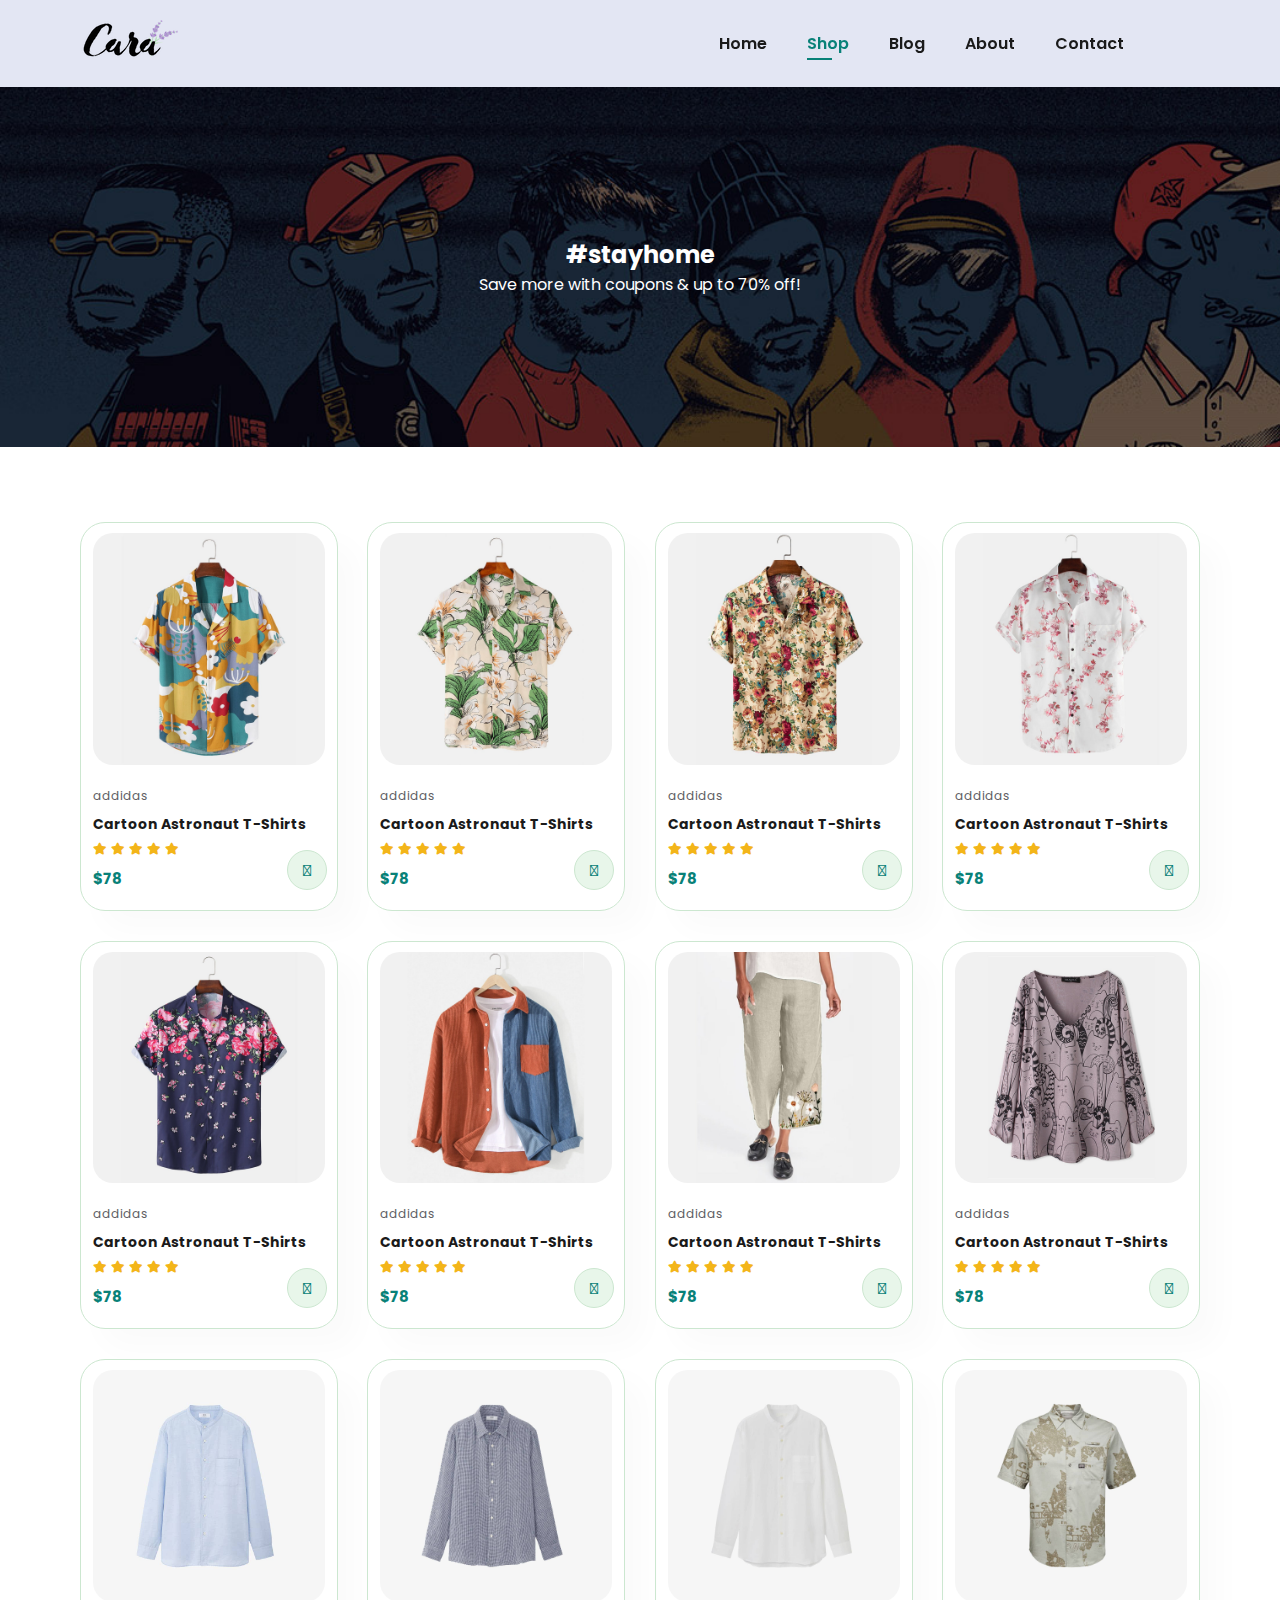
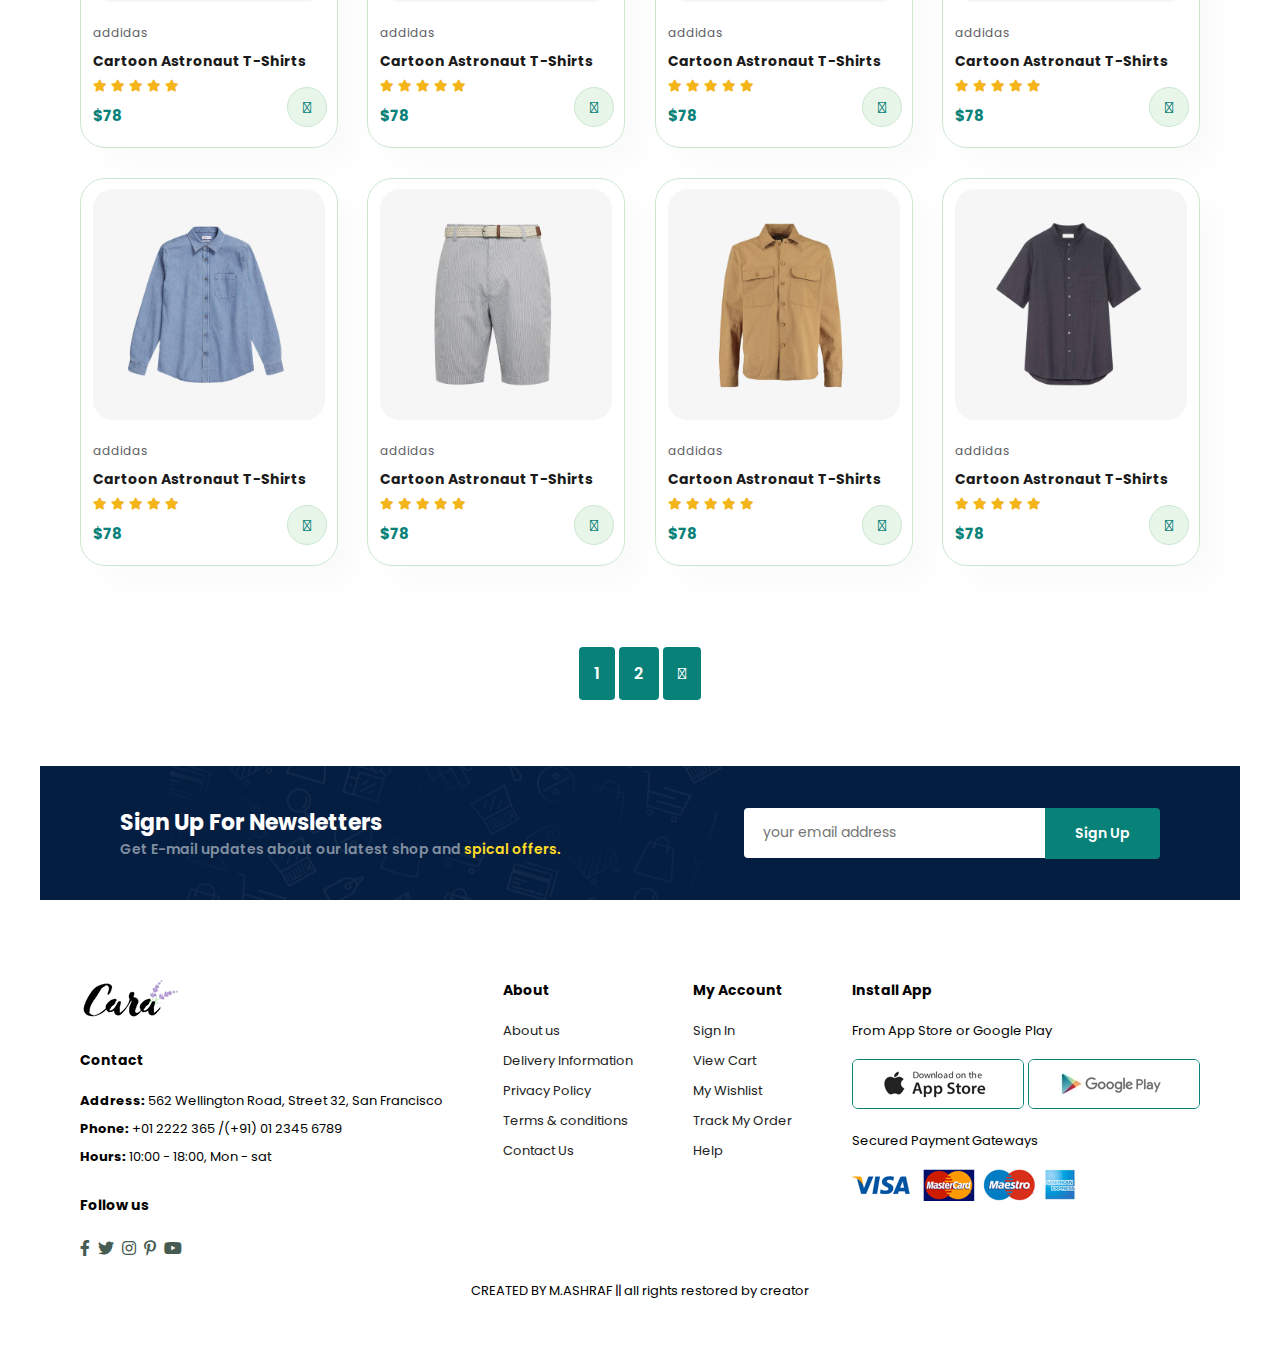
<file: shop.html>
<!DOCTYPE html>
<html lang="en">
<head>
    <meta charset="UTF-8">
    <meta http-equiv="X-UA-Compatible" content="IE=edge">
    <meta name="viewport" content="width=device-width, initial-scale=1.0">
    <title>Ecommerce page</title>
    <link rel="stylesheet" href="https://use.fontawesome.com/releases/v5.15.4/css/all.css"/>
    <link rel="stylesheet" href="./style.css">
</head>
<body>
    <section id="header">
        <a href="#"><img src="img/logo.png" class="logo" alt=""></a>
        <div>
            <ul id="navbar">
                <li><a  href="index.html">Home</a></li>
                <li><a  class="active" href="shop.html">Shop</a></li>
                <li><a href="blog.html">Blog</a></li>
                <li><a href="about.html">About</a></li>
                <li><a href="contact.html">Contact</a></li>
                <li><a href="cart.html"><i class="far fa-shopping-bag"></i></a></li>
            </ul>
        </div>
    </section>

    <section id="page-header">
        
        <h2>#stayhome</h2>
        
        <p>Save more with coupons & up to 70% off!</p>
       
    </section>

    <section id="product1" class="section-p1">
        <div class="pro-container">
            <div class="pro" onclick="window.location.href='sproduct.html';">
                <img src="img/products/f1.jpg" alt="">
                <div class="des">
                    <span>addidas</span>
                    <h5>Cartoon Astronaut T-Shirts</h5>
                    <div class="star">
                        <i class="fas fa-star"></i>
                        <i class="fas fa-star"></i>
                        <i class="fas fa-star"></i>
                        <i class="fas fa-star"></i>
                        <i class="fas fa-star"></i>
                    </div>
                    <h4>$78</h4>
                </div>
                <a href="#"><i class="fal fa-shopping-cart cart"></i></a>
            </div>
            <div class="pro" onclick="window.location.href='sproduct.html';">
                <img src="img/products/f2.jpg" alt="">
                <div class="des">
                    <span>addidas</span>
                    <h5>Cartoon Astronaut T-Shirts</h5>
                    <div class="star">
                        <i class="fas fa-star"></i>
                        <i class="fas fa-star"></i>
                        <i class="fas fa-star"></i>
                        <i class="fas fa-star"></i>
                        <i class="fas fa-star"></i>
                    </div>
                    <h4>$78</h4>
                </div>
                <a href="#"><i class="fal fa-shopping-cart cart"></i></a>
            </div>
            <div class="pro" onclick="window.location.href='sproduct.html';">
                <img src="img/products/f3.jpg" alt="">
                <div class="des">
                    <span>addidas</span>
                    <h5>Cartoon Astronaut T-Shirts</h5>
                    <div class="star">
                        <i class="fas fa-star"></i>
                        <i class="fas fa-star"></i>
                        <i class="fas fa-star"></i>
                        <i class="fas fa-star"></i>
                        <i class="fas fa-star"></i>
                    </div>
                    <h4>$78</h4>
                </div>
                <a href="#"><i class="fal fa-shopping-cart cart"></i></a>
            </div>
            <div class="pro" onclick="window.location.href='sproduct.html';">
                <img src="img/products/f4.jpg" alt="">
                <div class="des">
                    <span>addidas</span>
                    <h5>Cartoon Astronaut T-Shirts</h5>
                    <div class="star">
                        <i class="fas fa-star"></i>
                        <i class="fas fa-star"></i>
                        <i class="fas fa-star"></i>
                        <i class="fas fa-star"></i>
                        <i class="fas fa-star"></i>
                    </div>
                    <h4>$78</h4>
                </div>
                <a href="#"><i class="fal fa-shopping-cart cart"></i></a>
            </div>
            <div class="pro" onclick="window.location.href='sproduct.html';">
                <img src="img/products/f5.jpg" alt="">
                <div class="des">
                    <span>addidas</span>
                    <h5>Cartoon Astronaut T-Shirts</h5>
                    <div class="star">
                        <i class="fas fa-star"></i>
                        <i class="fas fa-star"></i>
                        <i class="fas fa-star"></i>
                        <i class="fas fa-star"></i>
                        <i class="fas fa-star"></i>
                    </div>
                    <h4>$78</h4>
                </div>
                <a href="#"><i class="fal fa-shopping-cart cart"></i></a>
            </div>
            <div class="pro" onclick="window.location.href='sproduct.html';">
                <img src="img/products/f6.jpg" alt="">
                <div class="des">
                    <span>addidas</span>
                    <h5>Cartoon Astronaut T-Shirts</h5>
                    <div class="star">
                        <i class="fas fa-star"></i>
                        <i class="fas fa-star"></i>
                        <i class="fas fa-star"></i>
                        <i class="fas fa-star"></i>
                        <i class="fas fa-star"></i>
                    </div>
                    <h4>$78</h4>
                </div>
                <a href="#"><i class="fal fa-shopping-cart cart"></i></a>
            </div>
            <div class="pro" onclick="window.location.href='sproduct.html';">
                <img src="img/products/f7.jpg" alt="">
                <div class="des">
                    <span>addidas</span>
                    <h5>Cartoon Astronaut T-Shirts</h5>
                    <div class="star">
                        <i class="fas fa-star"></i>
                        <i class="fas fa-star"></i>
                        <i class="fas fa-star"></i>
                        <i class="fas fa-star"></i>
                        <i class="fas fa-star"></i>
                    </div>
                    <h4>$78</h4>
                </div>
                <a href="#"><i class="fal fa-shopping-cart cart"></i></a>
            </div>
           <div class="pro" onclick="window.location.href='sproduct.html';">
            <img src="img/products/f8.jpg" alt="">
            <div class="des">
                <span>addidas</span>
                <h5>Cartoon Astronaut T-Shirts</h5>
                <div class="star">
                    <i class="fas fa-star"></i>
                    <i class="fas fa-star"></i>
                    <i class="fas fa-star"></i>
                    <i class="fas fa-star"></i>
                    <i class="fas fa-star"></i>
                </div>
                <h4>$78</h4>
            </div>
            <a href="#"><i class="fal fa-shopping-cart cart"></i></a>
        </div>
            <div class="pro" onclick="window.location.href='sproduct.html';">
                <img src="img/products/n1.jpg" alt="">
                <div class="des">
                    <span>addidas</span>
                    <h5>Cartoon Astronaut T-Shirts</h5>
                    <div class="star">
                        <i class="fas fa-star"></i>
                        <i class="fas fa-star"></i>
                        <i class="fas fa-star"></i>
                        <i class="fas fa-star"></i>
                        <i class="fas fa-star"></i>
                    </div>
                    <h4>$78</h4>
                </div>
                <a href="#"><i class="fal fa-shopping-cart cart"></i></a>
            </div>
            <div class="pro" onclick="window.location.href='sproduct.html';">
                <img src="img/products/n2.jpg" alt="">
                <div class="des">
                    <span>addidas</span>
                    <h5>Cartoon Astronaut T-Shirts</h5>
                    <div class="star">
                        <i class="fas fa-star"></i>
                        <i class="fas fa-star"></i>
                        <i class="fas fa-star"></i>
                        <i class="fas fa-star"></i>
                        <i class="fas fa-star"></i>
                    </div>
                    <h4>$78</h4>
                </div>
                <a href="#"><i class="fal fa-shopping-cart cart"></i></a>
            </div>
            <div class="pro" onclick="window.location.href='sproduct.html';">
                <img src="img/products/n3.jpg" alt="">
                <div class="des">
                    <span>addidas</span>
                    <h5>Cartoon Astronaut T-Shirts</h5>
                    <div class="star">
                        <i class="fas fa-star"></i>
                        <i class="fas fa-star"></i>
                        <i class="fas fa-star"></i>
                        <i class="fas fa-star"></i>
                        <i class="fas fa-star"></i>
                    </div>
                    <h4>$78</h4>
                </div>
                <a href="#"><i class="fal fa-shopping-cart cart"></i></a>
            </div>
            <div class="pro" onclick="window.location.href='sproduct.html';">
                <img src="img/products/n4.jpg" alt="">
                <div class="des">
                    <span>addidas</span>
                    <h5>Cartoon Astronaut T-Shirts</h5>
                    <div class="star">
                        <i class="fas fa-star"></i>
                        <i class="fas fa-star"></i>
                        <i class="fas fa-star"></i>
                        <i class="fas fa-star"></i>
                        <i class="fas fa-star"></i>
                    </div>
                    <h4>$78</h4>
                </div>
                <a href="#"><i class="fal fa-shopping-cart cart"></i></a>
            </div>
            <div class="pro" onclick="window.location.href='sproduct.html';">
                <img src="img/products/n5.jpg" alt="">
                <div class="des">
                    <span>addidas</span>
                    <h5>Cartoon Astronaut T-Shirts</h5>
                    <div class="star">
                        <i class="fas fa-star"></i>
                        <i class="fas fa-star"></i>
                        <i class="fas fa-star"></i>
                        <i class="fas fa-star"></i>
                        <i class="fas fa-star"></i>
                    </div>
                    <h4>$78</h4>
                </div>
                <a href="#"><i class="fal fa-shopping-cart cart"></i></a>
            </div>
            <div class="pro" onclick="window.location.href='sproduct.html';">
                <img src="img/products/n6.jpg" alt="">
                <div class="des">
                    <span>addidas</span>
                    <h5>Cartoon Astronaut T-Shirts</h5>
                    <div class="star">
                        <i class="fas fa-star"></i>
                        <i class="fas fa-star"></i>
                        <i class="fas fa-star"></i>
                        <i class="fas fa-star"></i>
                        <i class="fas fa-star"></i>
                    </div>
                    <h4>$78</h4>
                </div>
                <a href="#"><i class="fal fa-shopping-cart cart"></i></a>
            </div>
            <div class="pro" onclick="window.location.href='sproduct.html';">
                <img src="img/products/n7.jpg" alt="">
                <div class="des">
                    <span>addidas</span>
                    <h5>Cartoon Astronaut T-Shirts</h5>
                    <div class="star">
                        <i class="fas fa-star"></i>
                        <i class="fas fa-star"></i>
                        <i class="fas fa-star"></i>
                        <i class="fas fa-star"></i>
                        <i class="fas fa-star"></i>
                    </div>
                    <h4>$78</h4>
                </div>
                <a href="#"><i class="fal fa-shopping-cart cart"></i></a>
            </div>
            <div class="pro" onclick="window.location.href='sproduct.html';">
                <img src="img/products/n8.jpg" alt="">
                <div class="des">
                    <span>addidas</span>
                    <h5>Cartoon Astronaut T-Shirts</h5>
                    <div class="star">
                        <i class="fas fa-star"></i>
                        <i class="fas fa-star"></i>
                        <i class="fas fa-star"></i>
                        <i class="fas fa-star"></i>
                        <i class="fas fa-star"></i>
                    </div>
                    <h4>$78</h4>
                </div>
                <a href="#"><i class="fal fa-shopping-cart cart"></i></a>
            </div>
        </section>


        <section id="pagination" class="section-p1">
            <a href="#">1</a>
            <a href="#">2</a>
            <a href="#"><i class="fal fa-long-arrow-alt-right"></i></a>
        </section>

        <section id="newsletter"class="section-p1 section-m1">
            <div class="newstext">
                <h4>Sign Up For Newsletters</h4>
                <P>Get E-mail updates about our latest shop and <span>spical offers.</span></P>
            </div>
            <div class="form">
                <input type="text" placeholder="your email address ">
                <button class="normal">Sign Up</button>

            </div>
        </section>

        <footer class="section-p1">
            <div class="col">
                <img  class="logo" src="img/logo.png" alt="">
                <h4>Contact</h4>
                <p><strong>Address: </strong> 562 Wellington Road, Street 32, San Francisco</p>
                <p><strong>Phone: </strong> +01 2222 365 /(+91) 01 2345 6789</p>
                <p><strong>Hours: </strong> 10:00 - 18:00, Mon - sat</p>
                <div class="follow">
                    <h4>Follow us</h4>
                    <div class="icon">
                        <i class="fab fa-facebook-f"></i>
                        <i class="fab fa-twitter"></i>
                        <i class="fab fa-instagram"></i>
                        <i class="fab fa-pinterest-p"></i>
                        <i class="fab fa-youtube"></i>
                    </div>
                </div>
            </div>
            <div class="col">
                <h4>About</h4>
                <a href="#">About us</a>
                <a href="#">Delivery Information</a>
                <a href="#">Privacy Policy</a>
                <a href="#">Terms & conditions</a>
                <a href="#">Contact Us</a>
            </div>

            <div class="col">
                <h4>My Account</h4>
                <a href="#">Sign In</a>
                <a href="#">View Cart</a>
                <a href="#">My Wishlist </a>
                <a href="#">Track My Order</a>
                <a href="#">Help</a>
            </div>

            <div class="col install">
                <h4>Install App</h4>
                <P>From App Store or Google Play</P>
                <div class="row">
                    <img src="img/pay/app.jpg" alt="">
                    <img src="img/pay/play.jpg" alt="">
                </div>
                <p>Secured Payment Gateways</p>
                <img src="img/pay/pay.png" alt="">
            </div>

            <div class="copyright">
                <p>CREATED BY M.ASHRAF || all rights restored by creator</p>
            </div>
        </footer>

    
    <script src="./script.js"></script>
</body>
</html>
</file>
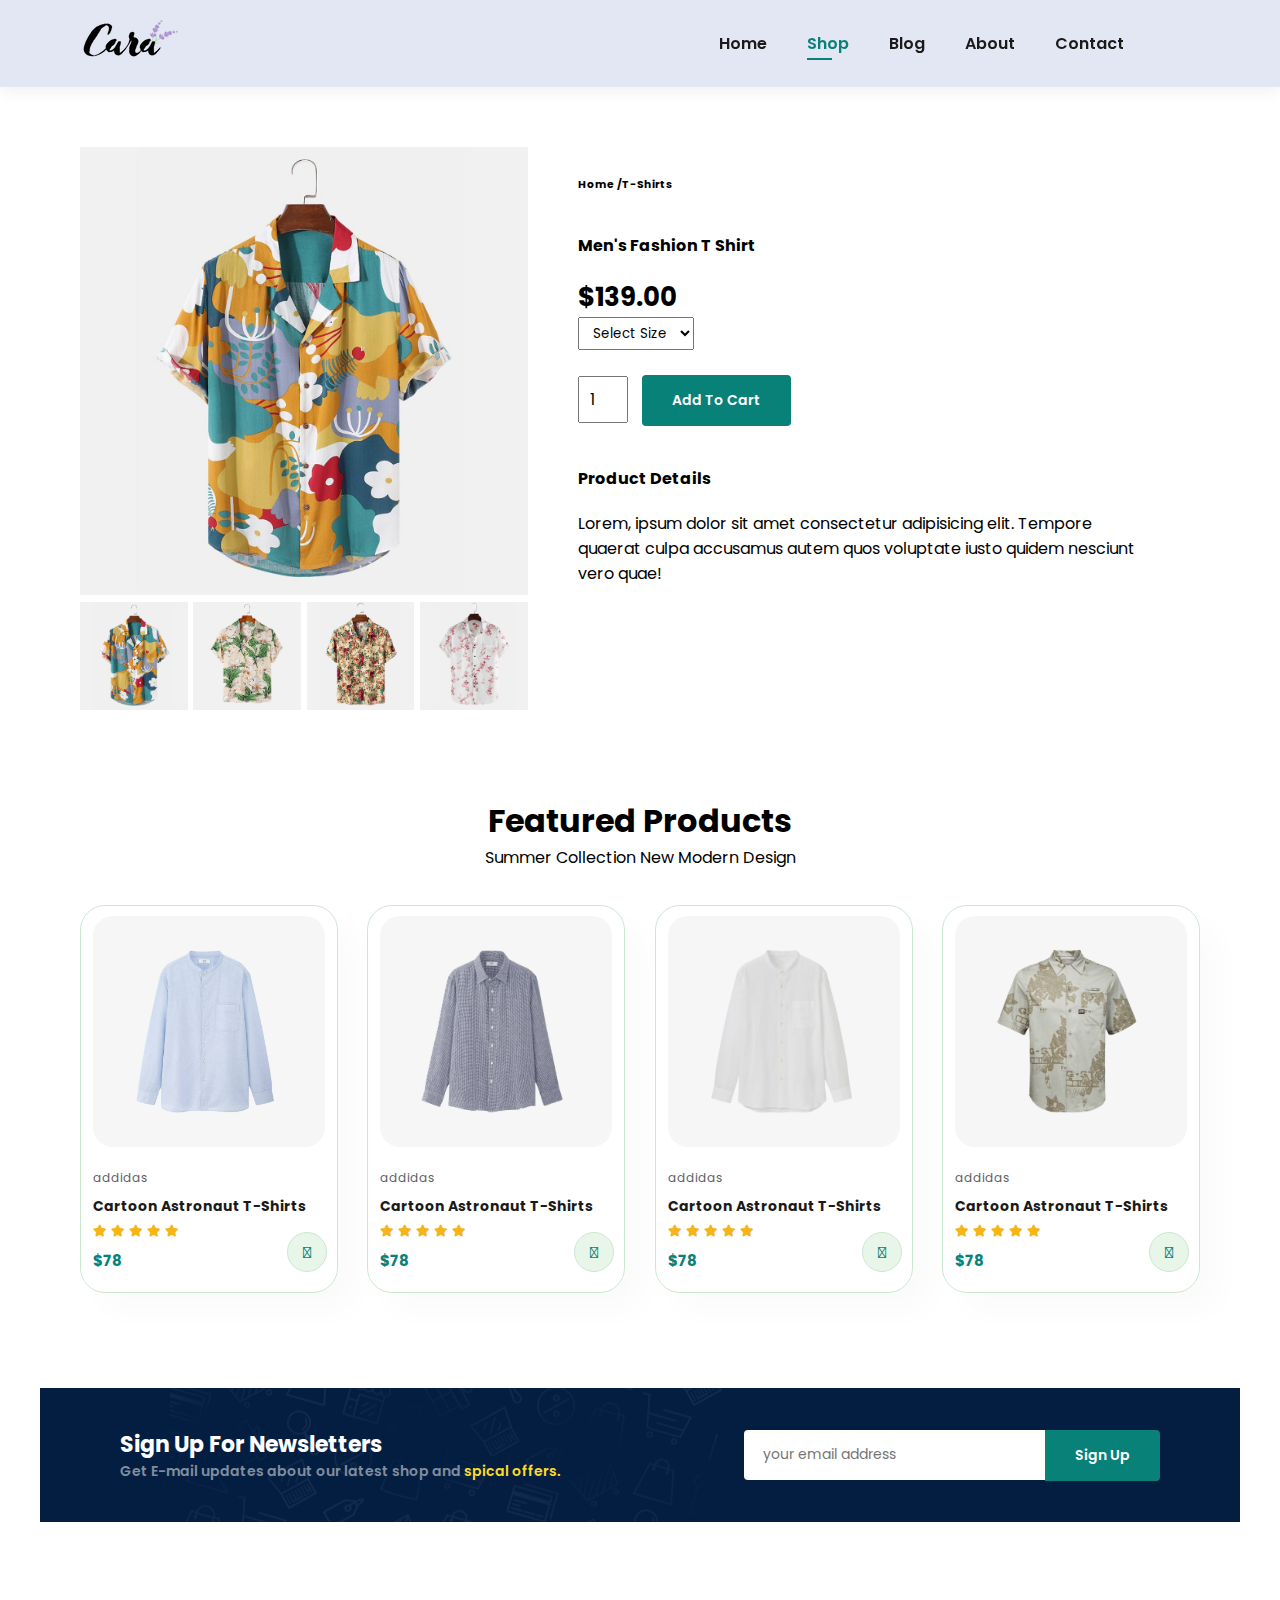
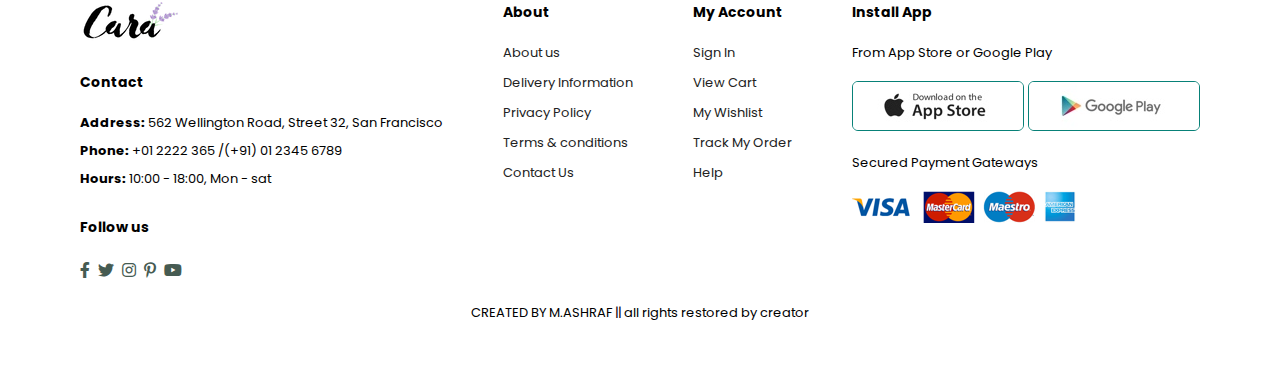
<file: sproduct.html>
<!DOCTYPE html>
<html lang="en">
<head>
    <meta charset="UTF-8">
    <meta http-equiv="X-UA-Compatible" content="IE=edge">
    <meta name="viewport" content="width=device-width, initial-scale=1.0">
    <title>Ecommerce page</title>
    <link rel="stylesheet" href="https://use.fontawesome.com/releases/v5.15.4/css/all.css"/>
    <link rel="stylesheet" href="./style.css">
</head>
<body>
    <section id="header">
        <a href="#"><img src="img/logo.png" class="logo" alt=""></a>
        <div>
            <ul id="navbar">
                <li><a  href="index.html">Home</a></li>
                <li><a  class="active" href="shop.html">Shop</a></li>
                <li><a href="blog.html">Blog</a></li>
                <li><a href="about.html">About</a></li>
                <li><a href="contact.html">Contact</a></li>
                <li><a href="cart.html"><i class="far fa-shopping-bag"></i></a></li>
            </ul>
        </div>
    </section>


    <section id="prodetails" class="section-p1">
        <div class="single-pro-image">
            <img src="img/products/f1.jpg" width="100%" id="MainImg" alt="">
            <div class="small-img-group">
                <div class="small-img-col">
                    <img src="img/products/f1.jpg" width="100%" class="small-img" alt="">
                </div>
                <div class="small-img-col">
                    <img src="img/products/f2.jpg" width="100%" class="small-img" alt="">
                </div>
                <div class="small-img-col">
                    <img src="img/products/f3.jpg" width="100%" class="small-img" alt="">
                </div>
                <div class="small-img-col">
                    <img src="img/products/f4.jpg" width="100%" class="small-img" alt="">
                </div>
            </div>
        </div>
        <div class="single-pro-details">
            <h6>Home /T-Shirts</h6>
            <h4>Men's Fashion T Shirt</h4>
            <h2>$139.00</h2>
            <select>
                <option>Select Size</option>
                <option>XL</option>
                <option>XXL</option>
                <option>Small</option>
                <option>Large</option>
            </select><br>
            <input type="number" value="1">
            <button class="normal">Add To Cart</button>
            <h4>Product Details</h4>
            <span>Lorem, ipsum dolor sit amet consectetur adipisicing elit. Tempore quaerat culpa accusamus autem quos voluptate iusto quidem nesciunt vero quae!</span>
        </div>
    </section>

    <section id="product1" class="section-p1">
        <h1>Featured Products</h1>
        <p>Summer Collection New Modern Design</p>
        <div class="pro-container">
            <div class="pro">
                <img src="img/products/n1.jpg" alt="">
                <div class="des">
                    <span>addidas</span>
                    <h5>Cartoon Astronaut T-Shirts</h5>
                    <div class="star">
                        <i class="fas fa-star"></i>
                        <i class="fas fa-star"></i>
                        <i class="fas fa-star"></i>
                        <i class="fas fa-star"></i>
                        <i class="fas fa-star"></i>
                    </div>
                    <h4>$78</h4>
                </div>
                <a href="#"><i class="fal fa-shopping-cart cart"></i></a>
            </div>
            <div class="pro">
                <img src="img/products/n2.jpg" alt="">
                <div class="des">
                    <span>addidas</span>
                    <h5>Cartoon Astronaut T-Shirts</h5>
                    <div class="star">
                        <i class="fas fa-star"></i>
                        <i class="fas fa-star"></i>
                        <i class="fas fa-star"></i>
                        <i class="fas fa-star"></i>
                        <i class="fas fa-star"></i>
                    </div>
                    <h4>$78</h4>
                </div>
                <a href="#"><i class="fal fa-shopping-cart cart"></i></a>
            </div>
            <div class="pro">
                <img src="img/products/n3.jpg" alt="">
                <div class="des">
                    <span>addidas</span>
                    <h5>Cartoon Astronaut T-Shirts</h5>
                    <div class="star">
                        <i class="fas fa-star"></i>
                        <i class="fas fa-star"></i>
                        <i class="fas fa-star"></i>
                        <i class="fas fa-star"></i>
                        <i class="fas fa-star"></i>
                    </div>
                    <h4>$78</h4>
                </div>
                <a href="#"><i class="fal fa-shopping-cart cart"></i></a>
            </div>
            <div class="pro">
                <img src="img/products/n4.jpg" alt="">
                <div class="des">
                    <span>addidas</span>
                    <h5>Cartoon Astronaut T-Shirts</h5>
                    <div class="star">
                        <i class="fas fa-star"></i>
                        <i class="fas fa-star"></i>
                        <i class="fas fa-star"></i>
                        <i class="fas fa-star"></i>
                        <i class="fas fa-star"></i>
                    </div>
                    <h4>$78</h4>
                </div>
                <a href="#"><i class="fal fa-shopping-cart cart"></i></a>
            </div>
        </section>
        <section id="newsletter"class="section-p1 section-m1">
            <div class="newstext">
                <h4>Sign Up For Newsletters</h4>
                <P>Get E-mail updates about our latest shop and <span>spical offers.</span></P>
            </div>
            <div class="form">
                <input type="text" placeholder="your email address ">
                <button class="normal">Sign Up</button>

            </div>
        </section>

        <footer class="section-p1">
            <div class="col">
                <img  class="logo" src="img/logo.png" alt="">
                <h4>Contact</h4>
                <p><strong>Address: </strong> 562 Wellington Road, Street 32, San Francisco</p>
                <p><strong>Phone: </strong> +01 2222 365 /(+91) 01 2345 6789</p>
                <p><strong>Hours: </strong> 10:00 - 18:00, Mon - sat</p>
                <div class="follow">
                    <h4>Follow us</h4>
                    <div class="icon">
                        <i class="fab fa-facebook-f"></i>
                        <i class="fab fa-twitter"></i>
                        <i class="fab fa-instagram"></i>
                        <i class="fab fa-pinterest-p"></i>
                        <i class="fab fa-youtube"></i>
                    </div>
                </div>
            </div>
            <div class="col">
                <h4>About</h4>
                <a href="#">About us</a>
                <a href="#">Delivery Information</a>
                <a href="#">Privacy Policy</a>
                <a href="#">Terms & conditions</a>
                <a href="#">Contact Us</a>
            </div>

            <div class="col">
                <h4>My Account</h4>
                <a href="#">Sign In</a>
                <a href="#">View Cart</a>
                <a href="#">My Wishlist </a>
                <a href="#">Track My Order</a>
                <a href="#">Help</a>
            </div>

            <div class="col install">
                <h4>Install App</h4>
                <P>From App Store or Google Play</P>
                <div class="row">
                    <img src="img/pay/app.jpg" alt="">
                    <img src="img/pay/play.jpg" alt="">
                </div>
                <p>Secured Payment Gateways</p>
                <img src="img/pay/pay.png" alt="">
            </div>

            <div class="copyright">
                <p>CREATED BY M.ASHRAF || all rights restored by creator</p>
            </div>
        </footer>

        <script>
            var MainImg = document.getElementById("MainImg");
            var smallimg = document.getElementsByClassName("small-img");
        
            smallimg[0].onclick = function(){
                MainImg.src = smallimg[0].src;
            }
            smallimg[1].onclick = function(){
                MainImg.src = smallimg[1].src;
            }
            smallimg[2].onclick = function(){
                MainImg.src = smallimg[2].src;
            }
            smallimg[3].onclick = function(){
                MainImg.src = smallimg[3].src;
            }
            </script>
    
    <script src="./script.js"></script>
</body>
</html>
</file>
<file: style.css>
@import url("https://fonts.googleapis.com/css2?family=Poppins:ital,wght@0,100;0,200;0,300;0,400;0,500;0,600;0,700;0,800;0,900;1,100;1,200;1,300;1,400;1,500;1,600;1,700;1,800;1,900&display=swap");

*{
    font-family: 'Poppins', sans-serif;
    margin: 0%;
    padding: 0%;
    box-sizing: border-box;

}
#header{
    display: flex;
    align-items: center;
    justify-content: space-between;
    box-shadow: 0 5px 15px rgba(0, 0,0, 0.06);
    padding: 20px 80px;
    background: #E3E6F3;
    z-index: 999;
    position: sticky;
    top: 0;
    left: 0;
}
#navbar{
    display: flex;
    align-items: center;
    justify-content: center;
    position: relative;
}
#navbar li{
    list-style: none;
    padding: 0 20px;
    position: relative;
}
#navbar li a{
    text-decoration: none;
    font-size: 1rem;
    font-weight: 600;
    color: #1a1a1a;
    transition: 0.3s ease;
}
#navbar li a:hover,
#navbar li a.active{
    color: #088178;
}
#navbar li a.active::after,
#navbar li a:hover::after{
    content: "";
    width: 30%;
    height: 2px;
    background:#088178 ;
    position: absolute;
    bottom: -4px;
    left: 20px;
}
#hero{
    background-image: url("img/hero4.png");
    height: 90vh;
    width: 100%;
    background-size: cover;
    background-position: top 25% right 0;
    padding: 0 80px;
    display: flex;
    flex-direction: column;
    align-items: flex-start;
    justify-content: center;
}
#hero h4{
    padding-bottom: 15px;
}
#hero h1{
    color: #088178;
}
#hero button{
    background-image: url("img/button.png");
    background-color: transparent;
    color: #088178;
    border: 0;
    padding: 14px 80px 14px 65px;
    background-repeat: no-repeat;
    cursor: pointer;
    font-weight: 700;
    font-size: 15px;
}
.section-p1{
    padding: 40px 80px;
}
#feature{
    display: flex;
    justify-content: space-between;
    align-items: center;
    flex-wrap: wrap;
}
#feature .fe-box{
    width: 180px;
    text-align: center;
    padding: 25px 15px;
    box-shadow: 20px 20px 34px rgba(0, 0,0, 0.03);
    border: 1px solid #cce7d0;
    border-radius: 4px;
    margin: 15px 0;
}
#feature .fe-box:hover{
    box-shadow: 10px 10px 54px rgba(70, 62,221, 0.1);



}
#featre .fe-box img{
    width: 100px;
    margin-bottom: 10px;
}
#feature .fe-box h6{
    display: inline-block;
    padding: 9px 8px 6px 8px;
    line-height: 1;
    border-radius: 4px;
    color: #088178;
    background-color: #fddde4;
}
#feature .fe-box:nth-child(2) h6{
    background-color: #cdebbc;
}
#feature .fe-box:nth-child(3) h6{
    background-color: #d1e8f2;
}
#feature .fe-box:nth-child(4) h6{
    background-color: #cdd4f8;
}
#feature .fe-box:nth-child(5) h6{
    background-color: #f6dbf6;
}
#feature .fe-box:nth-child(6) h6{
    background-color: #fff2e5;
}
#product1{
    text-align: center;
}
#product1 .pro-container{
    display: flex;
    justify-content: space-between;
    padding-top: 20px;
    flex-wrap: wrap;
}
#product1 .pro{
    width: 23%;
    min-width: 250px;
    padding: 10px 12px;
    border: 1px solid #cce7d0;
    border-radius: 25px;
    cursor: pointer;
    box-shadow: 20px 20px 30px rgba(0,0,0,0.02);
    margin: 15px 0;
    transition: 0.2s ease;
    position: relative;
}
#product1 .pro:hover{
    box-shadow: 20px 20px 30px rgba(0,0,0,0.06);
}
#product1 .pro img{
    width: 100%;
    border-radius: 20px;
}
#product1 .pro .des{
    text-align: start;
    padding: 10px 0;
}
#product1 .pro .des span{
    color: #606063;
    font-size: 12px;
}
#product1 .pro .des h5{
    padding-top: 7px;
    color: #1a1a1a;
    font-size: 14px;
}
#product1 .pro .des i{
    font-size: 12px;
    color:rgb(243,181,25);
}
#product1 .pro .des h4{
    padding-top: 7px;
    font-size: 15px;
    font-weight: 700;
    color: #088178;
}
#product1 .pro .cart{
    width: 40px;
    height: 40px;
    line-height: 40px;
    border-radius: 50px;
    background-color:#e8f6ea ;
    font-weight: 500;
    color: #088178;
    border: 1px solid #cce7d0;
    position: absolute;
    bottom: 20px;
    right: 10px;
}
.section-m1{
    margin: 40px;
}
#banner{
    display: flex;
    flex-direction: column;
    justify-content: center;
    align-items: center;
    text-align: center;
    background-image: url(img/banner/b2.jpg);
    width: 100%;
    height: 40vh;
    background-size: cover;
    background-position: center;
}
#banner h4{
    color: #fff;
    font-size: 1rem;
}
#banner h2{
    color: #fff;
    font-size: 1rem;
    padding: 10px 0;
}
#banner h2 span{
   color: #ef3636;
}
button.normal{
    font-size: 14px;
    font-weight: 600;
    padding: 15px 30px;
    color: #000;
    background-color: #fff;
    border-radius: 4px;
    cursor: pointer;
    border: none;
    outline: none;
    transition: 0.2s;
}
button.white{
    font-size: 13px;
    font-weight: 600;
    padding: 11px 18px;
    color: #fff;
    background-color:transparent;
    cursor: pointer;
    border: 1px solid #fff;
    outline: none;
    transition: 0.2s;
}
#sm-banner .banner-box:hover button{
    background-color: #088178;
    border: 1px solid #088178;
}

#banner button:hover{
    background-color: #088178;
    color: #fff;
}
#sm-banner{
    display: flex;
    justify-content: space-between;
    flex-wrap:wrap ;
}
#sm-banner .banner-box{
    display: flex;
    flex-direction: column;
    justify-content: center;
    align-items: flex-start;
    background-image: url(img/banner/b17.jpg);
   min-width:500px;
    height: 50vh;
    background-size: cover;
    background-position: center;
    padding: 30px;
}
#sm-banner .banner-box2{
    display: flex;
    flex-direction: column;
    justify-content: center;
    align-items: flex-start;
    background-image: url(img/banner/b10.jpg);
   min-width:500px;
    height: 50vh;
    background-size: cover;
    background-position: center;
    padding: 30px;
}
#sm-banner h4{
    color: #fff;
    font-size: 20px;
    font-weight: 300;
}
#sm-banner h2{
    color: #fff;
    font-size: 20px;
    font-weight: 800;
}
#sm-banner span{
    color: #fff;
    font-size: 14px;
    font-weight: 500;
    padding-bottom: 15px;
}
#banner3{
    display: flex;
    justify-content: space-between;
    flex-wrap: wrap;
    padding: 0 80px;
}
#banner3 .banner-box{
    display: flex;
    flex-direction: column;
    justify-content: center;
    align-items: flex-start;
    background-image: url(img/banner/b7.jpg);
   min-width:30%;
    height: 30vh;
    background-size: cover;
    background-position: center;
    padding: 20px;
    margin-bottom: 20px;   
}
#banner3 .banner-box2{
    background-image: url(img/banner/b4.jpg);
}
#banner3 .banner-box3{
    background-image: url(img/banner/b18.jpg);
}
#banner3 h2{
    color: #fff;
    font-weight: 900;
    font-size: 22px;
}
#banner3 h3{
    color: #ec544e;
    font-weight: 800;
    font-size: 15px;
}
#newsletter{
    display: flex;
    justify-content: space-between;
    flex-wrap: wrap;
    align-items: center;
    background-image: url("img/banner/b14.png");
    background-repeat: no-repeat;
    background-position: 20% 30%;
    background-color: #041e42;
}
#newsletter h4{
    font-size: 22px;
    font-weight: 700;
    color: #fff;
}
#newsletter p{
    font-size: 14px;
    font-weight: 600;
    color: #818ea0;
}
#newsletter p span {
    color: #ffdb27;
}
#newsletter .form{
    display: flex;
    width: 40%;
}
#newsletter input {
    height: 3.125rem;
    padding: 0 1.25em;
    font-size: 14px;
    width: 100%;
    border: 1px solid transparent;
    border-radius: 4px;
    outline: none;
    border-top-right-radius: 0;
    border-bottom-right-radius: 0; 
}
#newsletter button {
    background-color: #088178;
    color: #fff;
    white-space: nowrap;
    border-top-left-radius: 0;
    border-bottom-left-radius: 0;
}
footer{
    display: flex;
    flex-wrap: wrap;
    justify-content: space-between;
}
footer .col {
    display: flex;
    flex-direction: column;
    align-items: flex-start;
    margin-bottom: 20px;
}
footer .logo {
    margin-bottom: 30px;
}
footer h4 {
    font-size: 14px;
    padding-bottom: 20px;
}
footer p{
    font-size: 13px;
    margin: 0 0 8px 0;
}
footer a {
    font-size: 13px;
    text-decoration: none;
    color: #222;
    margin-bottom: 10px;
}
footer .follow{
    margin-top: 20px;
}
footer .follow i{
    color: #465b52;
    padding-right: 4px;
    cursor: pointer;
}

footer .install .row img{
    border: 1px solid #088178;
    border-radius: 6px;
}
footer .install img{
    margin: 10px 0 15px 0;
}
footer .follow i:hover{
    color: #088178;
}
footer a:hover{
    color: #088178;
}
footer .copyright{
    width: 100%;
    text-align: center;
}
#page-header{
    background-image: url("img/banner/b1.jpg");
    width: 100%;
    height: 40vh;
    background-size: cover;
    display: flex;
    justify-content: center;
    text-align: center;
    flex-direction: column;
    padding: 14px;
}
#page-header h2,
#page-header p{
    color: #fff;
}

#pagination {
    text-align: center;
}

#pagination a{
    text-decoration: none;
    background-color: #088178;
    padding: 15px;
    border-radius: 4px;
    color: #fff;
    font-weight: 600;
}

#pagination a i{
    font-size: 16px;
    font-weight: 600;
}
#prodetails{
    display: flex;
    margin-top:20px;
}
#prodetails .single-pro-image{
    width: 40%;
    margin-right: 50px;
}
.small-img-group{
    display: flex;
    justify-content: space-between;
}
.small-img-col{
    flex-basis: 24%;
    cursor: pointer;
}
#prodetails .single-pro-details{
    width: 50%;
    padding-top: 30px;
}
#prodetails .single-pro-details h4{
    padding: 40px 0 20px 0;
}
#prodetails .single-pro-details h2{
    font-size: 26px;
}
#prodetails .single-pro-details select{
    display: block;
    padding: 5px 10px;
    margin-right: 10px;
}
#prodetails .single-pro-details input{
    width: 50px;
    height: 47px;
    padding-left: 10px ;
    font-size: 16px;
    margin-right: 10px;
}
#prodetails .single-pro-details input:focus{
    outline: none;
}
#prodetails .single-pro-details button{
    background: #088178;
    color: #fff;
}
#prodetails .single-pro-details span{
    line-height: 25px;
}
#page-header.blog-header{
    background-image: url("img/banner/b19.jpg");
}
#blog{
    padding: 150px 150px 0 150px;
}
#blog .blog-box{
    display: flex;
    align-items: center;
    width: 100%;
    padding-bottom: 90px;
}
#blog .blog-img{
    width: 50%;
    margin-right: 40px;
}
#blog img {
    width: 100%;
    height: 300px;
    object-fit: cover;
}
#blog .blog-details{
    width: 50%;
}
#blog .blog-details a{
    text-decoration: none;
    font-size: 11px;
    color: #000;
    font-weight: bold;
    position: relative;
    transition: 0.3s;
}
#blog .blog-details a::after{
    content: "";
    width: 50px;
    height: 1px;
    background-color: #000;
    position: absolute;
    top: 4px;
    right: -60px;
}
#blog .blog-details a:hover{
    color: #088178;
}
#blog .blog-details a:hover::after{
    background-color: #088178;
}
#blog .blog-details h1{
    position: absolute;
    top: 0;
    font-size: 70px;
    font-weight: 700;
    color: #c9cbce;

}
#page-header.about-header{
    background-image: url("img/about/banner.png");
}
#about-header{
    display: flex;
    align-items: center;
}
#about-header img{
    width: 50%;
    height: auto;
}
#about-header div {
    padding-left: 40px;
}
#about-app {
    text-align: center;
}
#about-app .video{
    width: 70%;
    height: 100%;
    margin: 30px auto 0 auto;
}
#about-app .video video{
    width: 100%;
    height: 100%;
    border-radius: 20px;
}
#contact-details{
    display: flex;
    justify-content: space-between;
    align-items: center;
}
#contact-details .details{
    width: 40%;
}
#contact-details .details span,
#form-details form span{
    font-size: 12px;
}
#contact-details .details h2,
#form-details form h1{
    font-size: 26px;
    line-height:35px;
    padding: 20px 0;
}
#contact-details .details h3{
    font-size: 16px;
    padding: 15px ;
}
#contact-details .details li{
    list-style: none;
    display: flex;
    padding: 10px 0;
}
#contact-details .details li i{
    font-size: 14px;
    padding-right: 22px;
}
#contact-details .details li p{
    margin: 0;
    font-size: 14px;
}
#contact-details .map{
    width: 55%;
    height: 400px;
}
#contact-details .map iframe{
    width: 100%;
    height: 100%;
}
#form-details{
    display: flex;
    justify-content: space-between;
    margin: 30px;
    padding: 80px;
    border: 1px solid #e1e1e1;
}
#form-details form{
    width: 65%;
    display: flex;
    flex-direction: column;
    align-items: flex-start;
}
#form-details form input,
#form-details form textarea{
    width: 100%;
    padding: 12px 15px;
    outline: none;
    margin-bottom: 20px;
    border: 1px solid #e1e1e1;
}
#form-details form button{
    background-color: #088178;
    color:#fff;
}
#form-details .people div{
    padding-bottom: 25px;
    display: flex;
    align-items: flex-start;
}
#form-details .people div img{
    width: 65px;
    height: 65px;
    object-fit: cover;
    margin-right: 15px;
}
#form-details .people div p{
    margin: 0;
    font-size: 13px;
    line-height: 25px;
}
#form-details .people div p span{
    display: block;
    font-size: 16px;
    font-weight: 600;
    color: #000;
}
#cart table{
    width: 100%;
    border-collapse: collapse;
    table-layout: fixed;
    white-space: nowrap;
}
#cart table img{
    width: 70px;
}
#cart table td:nth-child(1){
    width: 100px;
    text-align: center;
}
#cart table td:nth-child(2){
    width: 150px;
    text-align: center;
}
#cart table td:nth-child(3){
    width: 250px;
    text-align: center;
}
#cart table td:nth-child(4),
#cart table td:nth-child(5),
#cart table td:nth-child(6){
    width: 100px;
    text-align: center;
}
#cart table td:nth-child(5) input {
    width: 70px;
    padding: 10px 5px 10px 15px;
}
#cart table thead{
    border: 1px solid #e2e9e1;
    border-left: none;
    border-right: none;
}
#cart table thead td{
    font-weight: 700;
    text-transform: uppercase;
    font-size: 13px;
    padding: 18px 0;
}
#cart table tbody  tr td {
    padding-top: 15px;
}
#cart table tbody td{
    font-size: 13px;
}
#cart-add{
    display: flex;
    flex-wrap: wrap;
    justify-content: space-between;
}
#cupon{
    width: 50%;
    padding: 30px;
}
#cupon h3,
#subtotal h3{
    padding-bottom: 15px;
}
#cupon input{
    padding: 10px 20px;
    outline: none;
    width: 60%;
    margin-right: 10px;
    border: 1px solid #e2e9e1;
}
#cupon button,
#subtotal button{
    background-color: #088178;
    color: #fff;
    padding: 12px 20px;
}
#subtotal{
    width: 50%;
    margin-bottom: 30px;
    border: 1px solid #e2e9e1;
    padding: 30px;
}
#subtotal table{
    border-collapse: collapse;
    width: 100%;
    margin-bottom: 20px;
}
#subtotal table td{
    width: 50%;
    border: 1px solid #e2e9e1;
    padding: 10px;
    font-size: 13px;
}
</file>
